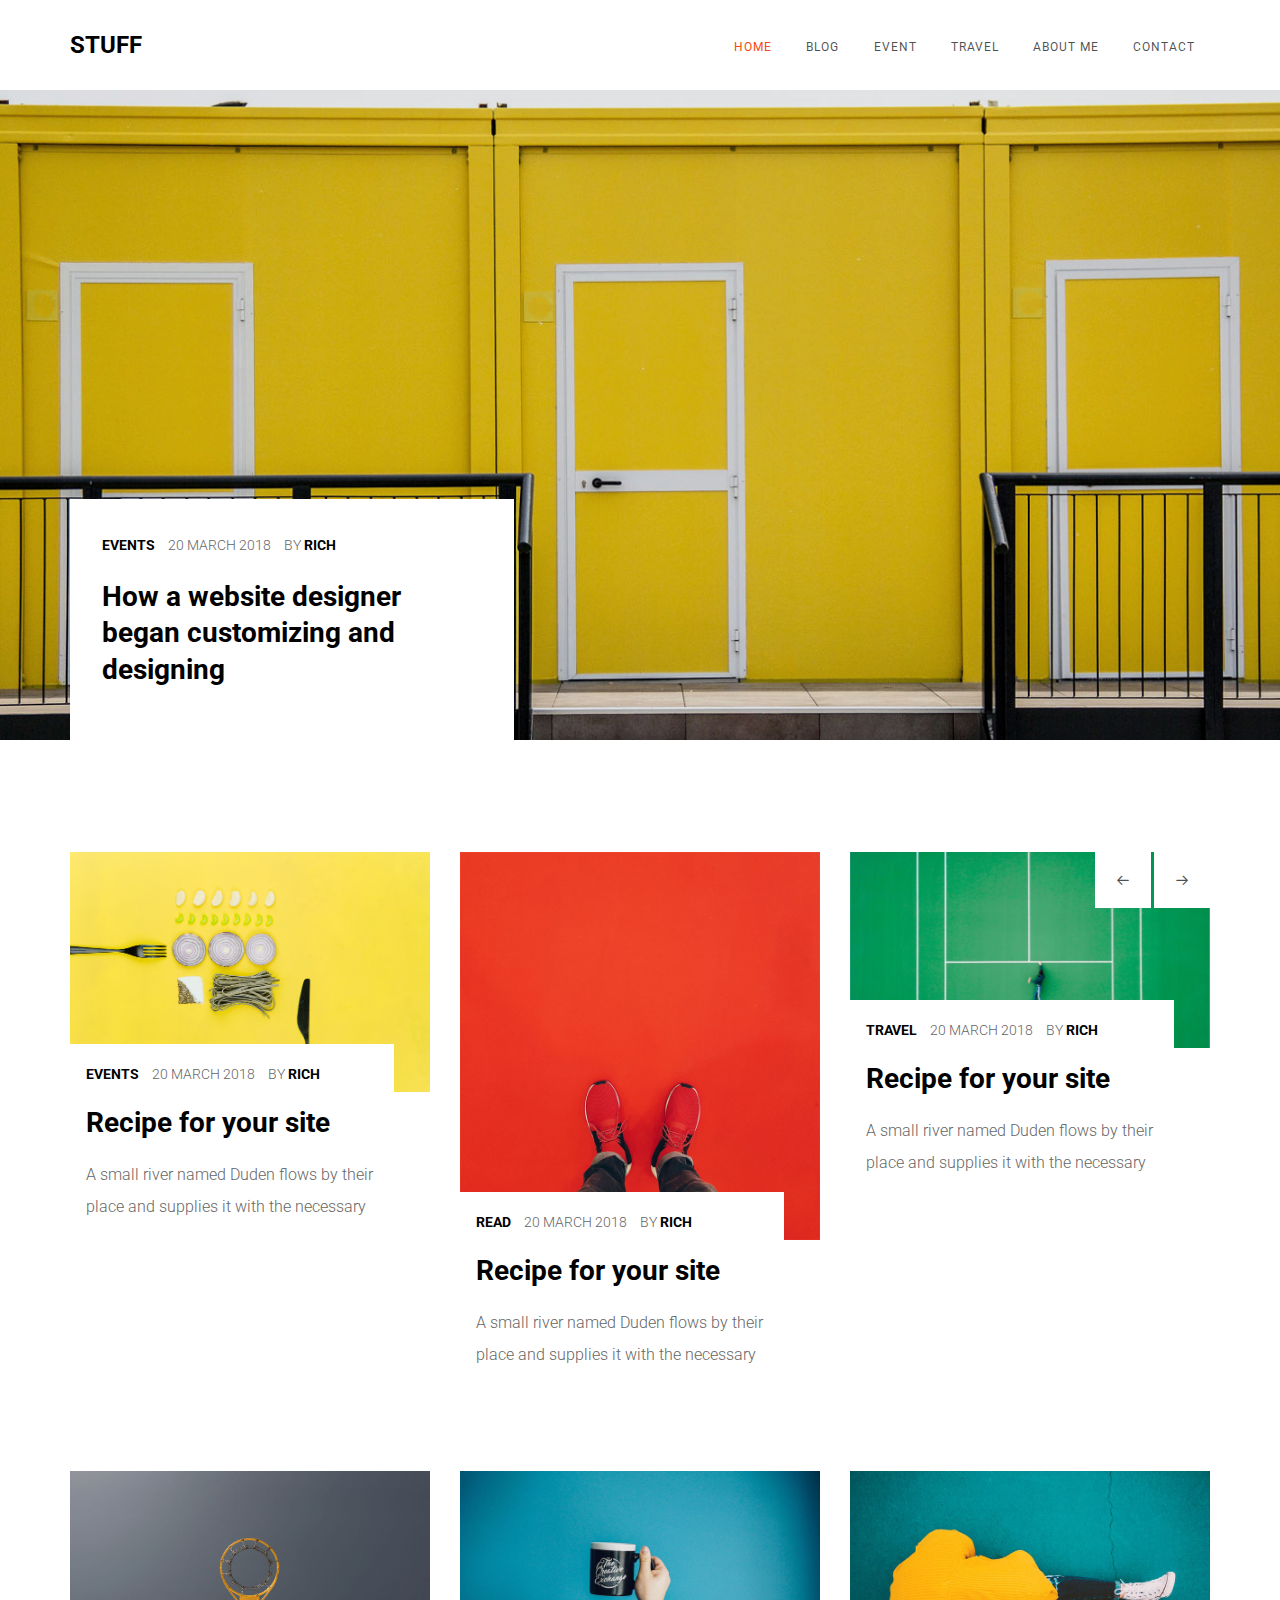
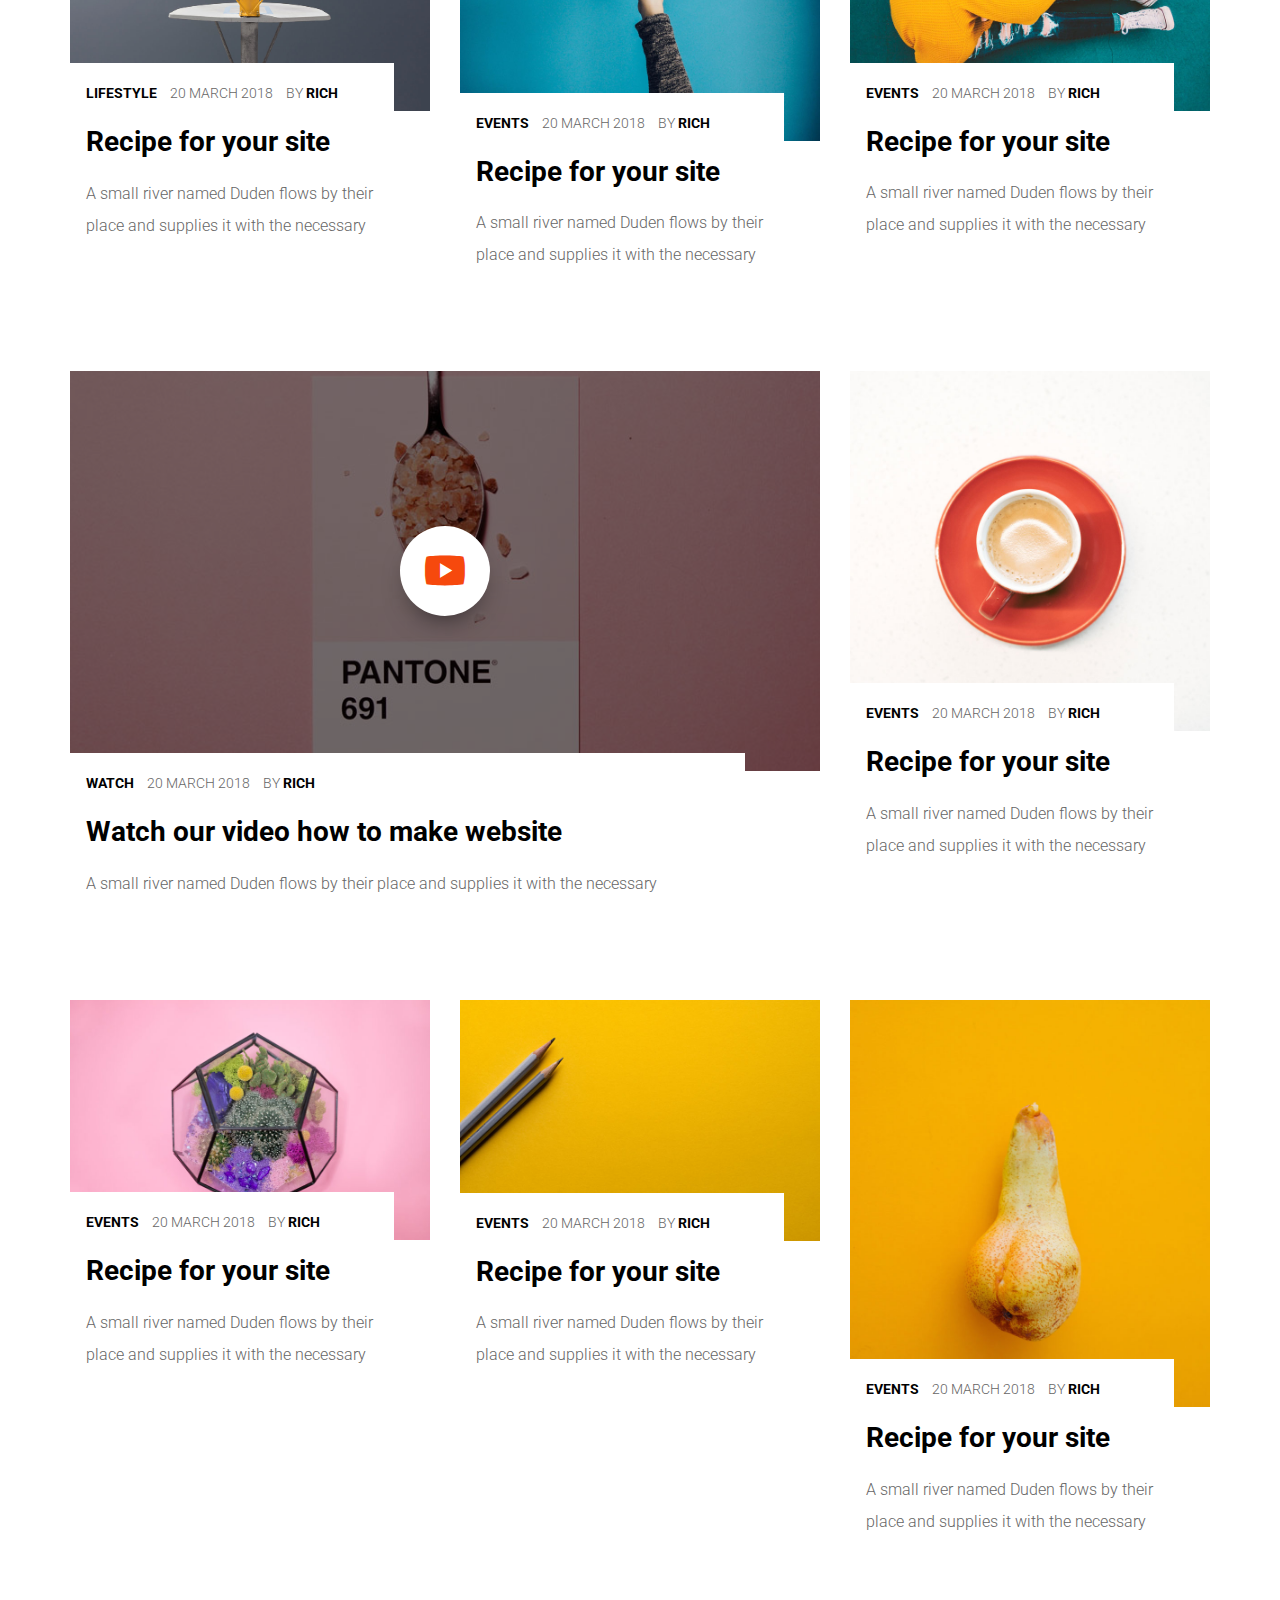
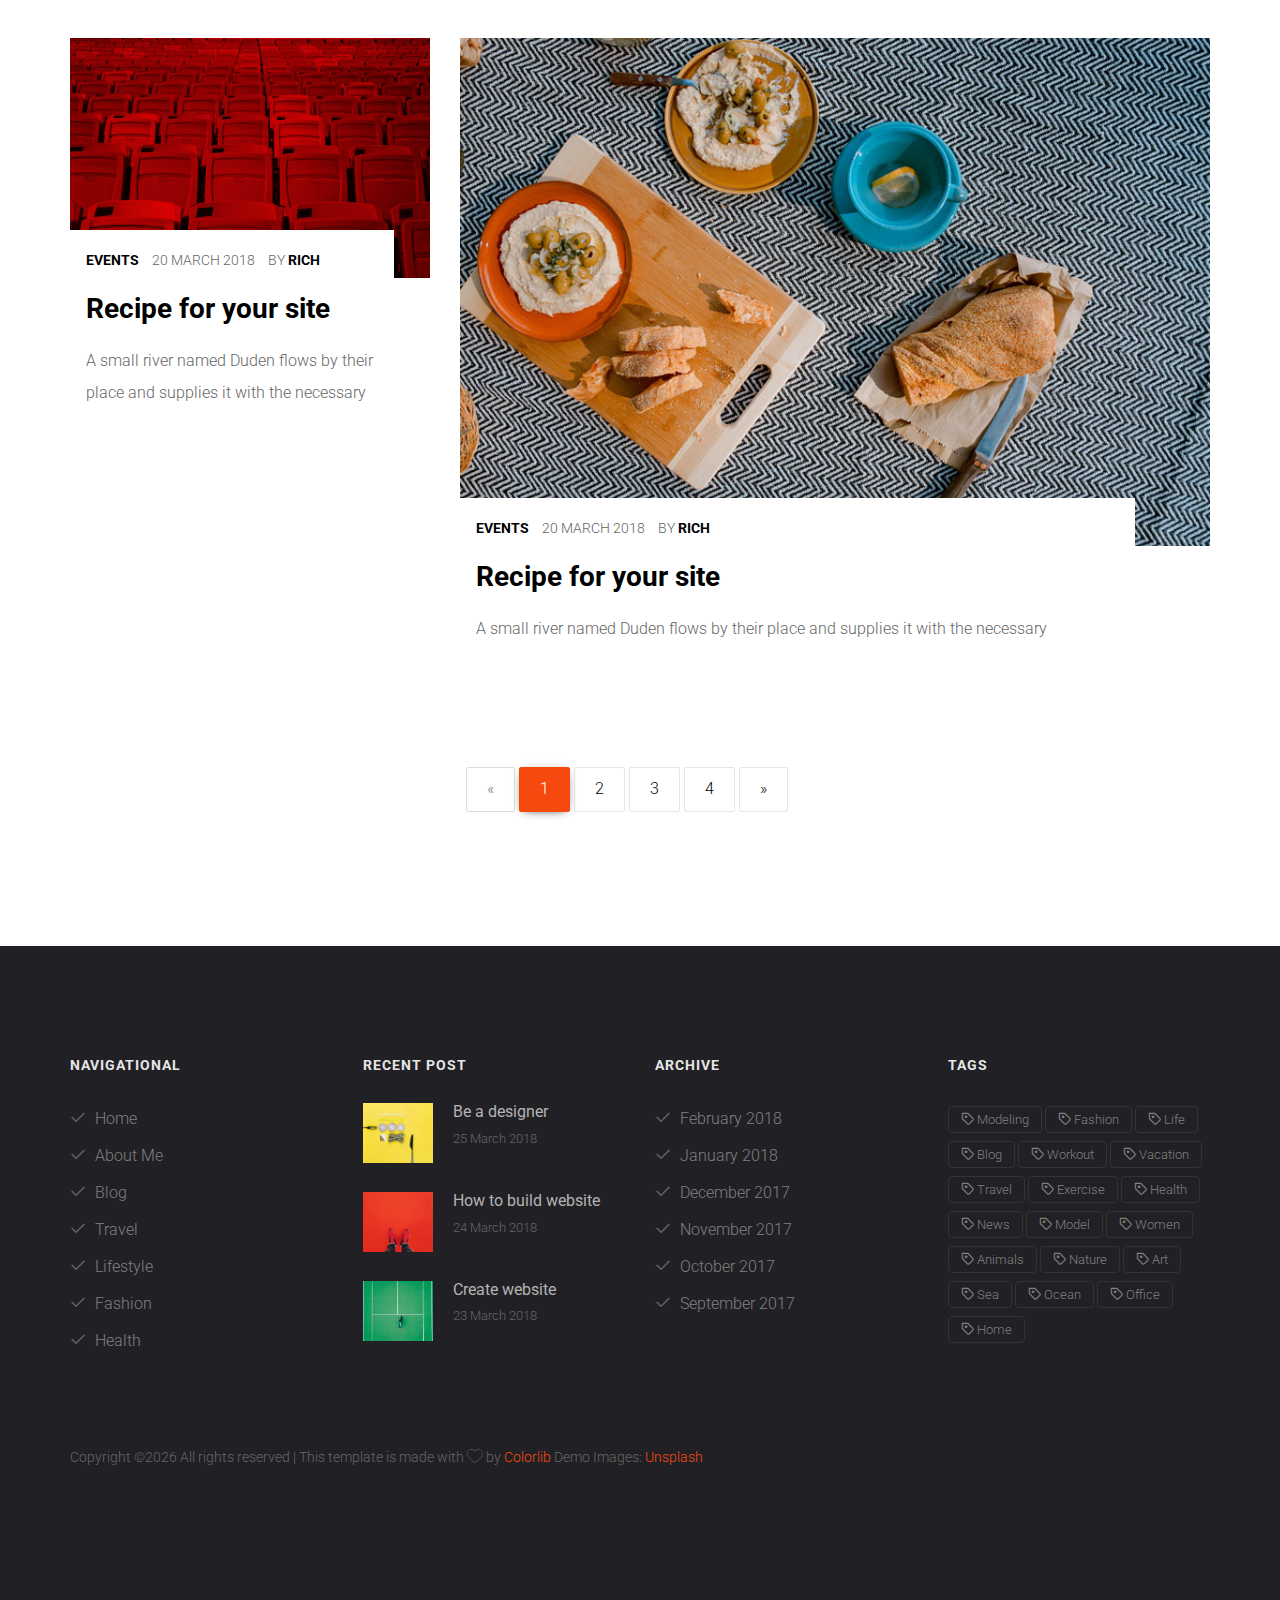
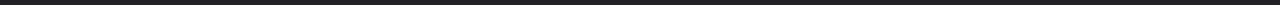
<file: travel_web/index.html>
﻿<!DOCTYPE HTML>
<html>
	<head>
	<meta charset="utf-8">
	<meta http-equiv="X-UA-Compatible" content="IE=edge">
	<title>Stuff Template</title>
	<meta name="viewport" content="width=device-width, initial-scale=1">
	<meta name="description" content="" />
	<meta name="keywords" content="" />
	<meta name="author" content="" />

  <!-- Facebook and Twitter integration -->
	<meta property="og:title" content=""/>
	<meta property="og:image" content=""/>
	<meta property="og:url" content=""/>
	<meta property="og:site_name" content=""/>
	<meta property="og:description" content=""/>
	<meta name="twitter:title" content="" />
	<meta name="twitter:image" content="" />
	<meta name="twitter:url" content="" />
	<meta name="twitter:card" content="" />
	
	<link href="https://fonts.googleapis.com/css?family=Roboto:300,400,700" rel="stylesheet">
	
	<!-- Animate.css -->
	<link rel="stylesheet" href="css/animate.css">
	<!-- Icomoon Icon Fonts-->
	<link rel="stylesheet" href="css/icomoon.css">
	<!-- Bootstrap  -->
	<link rel="stylesheet" href="css/bootstrap.css">

	<!-- Magnific Popup -->
	<link rel="stylesheet" href="css/magnific-popup.css">

	<!-- Flexslider  -->
	<link rel="stylesheet" href="css/flexslider.css">

	<!-- Owl Carousel -->
	<link rel="stylesheet" href="css/owl.carousel.min.css">
	<link rel="stylesheet" href="css/owl.theme.default.min.css">

	<!-- Theme style  -->
	<link rel="stylesheet" href="css/style.css">

	<!-- Modernizr JS -->
	<script src="js/modernizr-2.6.2.min.js"></script>
	<!-- FOR IE9 below -->
	<!--[if lt IE 9]>
	<script src="js/respond.min.js"></script>
	<![endif]-->

	</head>
	<body>

	<div class="colorlib-loader">

    </div>

	<div id="page">
		<nav class="colorlib-nav" role="navigation">
			<div class="top-menu">
				<div class="container">
					<div class="row">
						<div class="col-xs-2">
							<div id="colorlib-logo"><a href="index.html">Stuff</a></div>
						</div>
						<div class="col-xs-10 text-right menu-1">
							<ul>
								<li class="active"><a href="index.html">Home</a></li>
								<li class="has-dropdown">
									<a href="blog.html">Blog</a>
									<ul class="dropdown">
										<li><a href="single.html">Blog Single</a></li>
										<li><a href="#">Video</a></li>
										<li><a href="#">Read</a></li>
										<li><a href="#">Lifestyle</a></li>
									</ul>
								</li>
								<li><a href="event.html">Event</a></li>
								<li><a href="travel.html">Travel</a></li>
								<li><a href="about.html">About Me</a></li>
								<li><a href="contact.html">Contact</a></li>
							</ul>
						</div>
					</div>
				</div>
			</div>
		</nav>
		<aside id="colorlib-hero">
			<div class="flexslider">
				<ul class="slides">
			   	<li style="background-image: url(images/img_bg_1.jpg);">
			   		<div class="overlay"></div>
			   		<div class="container">
			   			<div class="row">
				   			<div class="col-md-6 col-md-pull-3 col-sm-12 col-xs-12 col-md-offset-3 slider-text">
				   				<div class="slider-text-inner">
				   					<div class="desc">
				   						<p class="meta">
												<span class="cat"><a href="#">Events</a></span>
												<span class="date">20 March 2018</span>
												<span class="pos">By <a href="#">Rich</a></span>
											</p>
					   					<h1>How a website designer began customizing and designing</h1>
				   					</div>
				   				</div>
				   			</div>
				   		</div>
			   		</div>
			   	</li>
			   	<li style="background-image: url(images/img_bg_2.jpg);">
			   		<div class="overlay"></div>
			   		<div class="container">
			   			<div class="row">
				   			<div class="col-md-6 col-md-pull-3 col-sm-12 col-xs-12 col-md-offset-3 slider-text">
				   				<div class="slider-text-inner">
				   					<div class="desc">
				   						<p class="meta">
												<span class="cat"><a href="#">Events</a></span>
												<span class="date">20 March 2018</span>
												<span class="pos">By <a href="#">Rich</a></span>
											</p>
					   					<h1>How a website designer began customizing and designing</h1>
				   					</div>
				   				</div>
				   			</div>
				   		</div>
			   		</div>
			   	</li>
			   	<li style="background-image: url(images/img_bg_3.jpg);">
			   		<div class="overlay"></div>
			   		<div class="container">
			   			<div class="row">
				   			<div class="col-md-6 col-md-pull-3 col-sm-12 col-xs-12 col-md-offset-3 slider-text">
				   				<div class="slider-text-inner">
				   					<div class="desc">
				   						<p class="meta">
												<span class="cat"><a href="#">Events</a></span>
												<span class="date">20 March 2018</span>
												<span class="pos">By <a href="#">Rich</a></span>
											</p>
					   					<h1>How a website designer began customizing and designing</h1>
				   					</div>
				   				</div>
				   			</div>
				   		</div>
			   		</div>
			   	</li>
			   	<li style="background-image: url(images/img_bg_4.jpg);">
			   		<div class="overlay"></div>
			   		<div class="container">
			   			<div class="row">
				   			<div class="col-md-6 col-md-pull-3 col-sm-12 col-xs-12 col-md-offset-3 slider-text">
				   				<div class="slider-text-inner">
				   					<div class="desc">
				   						<p class="meta">
												<span class="cat"><a href="#">Events</a></span>
												<span class="date">20 March 2018</span>
												<span class="pos">By <a href="#">Rich</a></span>
											</p>
					   					<h1>Top 5 Places To Start Your Vacation This Summer</h1>
				   					</div>
				   				</div>
				   			</div>
				   		</div>
			   		</div>
			   	</li>
			  	</ul>
		  	</div>
		</aside>

		<div id="colorlib-container">
			<div class="container">
				<div class="row row-pb-md">
					<div class="col-md-4">
						<div class="blog-entry">
							<div class="blog-img">
								<a href="blog.html"><img src="images/blog-1.jpg" class="img-responsive" alt="html5 bootstrap template"></a>
							</div>
							<div class="desc">
								<p class="meta">
									<span class="cat"><a href="#">Events</a></span>
									<span class="date">20 March 2018</span>
									<span class="pos">By <a href="#">Rich</a></span>
								</p>
								<h2><a href="blog.html">Recipe for your site</a></h2>
								<p>A small river named Duden flows by their place and supplies it with the necessary </p>
							</div>
						</div>
					</div>
					<div class="col-md-4">
						<div class="blog-entry">
							<div class="blog-img">
								<a href="blog.html"><img src="images/blog-2.jpg" class="img-responsive" alt="html5 bootstrap template"></a>
							</div>
							<div class="desc">
								<p class="meta">
									<span class="cat"><a href="#">Read</a></span>
									<span class="date">20 March 2018</span>
									<span class="pos">By <a href="#">Rich</a></span>
								</p>
								<h2><a href="blog.html">Recipe for your site</a></h2>
								<p>A small river named Duden flows by their place and supplies it with the necessary </p>
							</div>
						</div>
					</div>
					<div class="col-md-4">
						<div class="blog-entry">
							<div class="blog-slider">
								<div class="owl-carousel">
									<div class="item">
										<a href="blog.html" class="image-popup-link"><img src="images/blog-3.jpg" class="img-responsive" alt="html5 bootstrap template"></a>
									</div>
									<div class="item">
										<a href="blog.html" class="image-popup-link"><img src="images/blog-4.jpg" class="img-responsive" alt="html5 bootstrap template"></a>
									</div>
								</div>
							</div>
							<div class="desc">
								<p class="meta">
									<span class="cat"><a href="#">Travel</a></span>
									<span class="date">20 March 2018</span>
									<span class="pos">By <a href="#">Rich</a></span>
								</p>
								<h2><a href="blog.html">Recipe for your site</a></h2>
								<p>A small river named Duden flows by their place and supplies it with the necessary </p>
							</div>
						</div>
					</div>
				</div>
				<div class="row row-pb-md">
					<div class="col-md-4">
						<div class="blog-entry">
							<div class="blog-img">
								<a href="blog.html"><img src="images/blog-4.jpg" class="img-responsive" alt="html5 bootstrap template"></a>
							</div>
							<div class="desc">
								<p class="meta">
									<span class="cat"><a href="#">Lifestyle</a></span>
									<span class="date">20 March 2018</span>
									<span class="pos">By <a href="#">Rich</a></span>
								</p>
								<h2><a href="blog.html">Recipe for your site</a></h2>
								<p>A small river named Duden flows by their place and supplies it with the necessary </p>
							</div>
						</div>
					</div>
					<div class="col-md-4">
						<div class="blog-entry">
							<div class="blog-img">
								<a href="blog.html"><img src="images/blog-5.jpg" class="img-responsive" alt="html5 bootstrap template"></a>
							</div>
							<div class="desc">
								<p class="meta">
									<span class="cat"><a href="#">Events</a></span>
									<span class="date">20 March 2018</span>
									<span class="pos">By <a href="#">Rich</a></span>
								</p>
								<h2><a href="blog.html">Recipe for your site</a></h2>
								<p>A small river named Duden flows by their place and supplies it with the necessary </p>
							</div>
						</div>
					</div>
					<div class="col-md-4">
						<div class="blog-entry">
							<div class="blog-img">
								<a href="blog.html"><img src="images/blog-6.jpg" class="img-responsive" alt="html5 bootstrap template"></a>
							</div>
							<div class="desc">
								<p class="meta">
									<span class="cat"><a href="#">Events</a></span>
									<span class="date">20 March 2018</span>
									<span class="pos">By <a href="#">Rich</a></span>
								</p>
								<h2><a href="blog.html">Recipe for your site</a></h2>
								<p>A small river named Duden flows by their place and supplies it with the necessary </p>
							</div>
						</div>
					</div>
				</div>
				<div class="row row-pb-md">
					<div class="col-md-8">
						<div class="blog-entry">
							<div class="blog-img">
								<div class="video colorlib-video" style="background-image: url(images/blog-8.jpg);">
									<a href="https://vimeo.com/channels/staffpicks/93951774" class="popup-vimeo"><i class="icon-play"></i></a>
									<div class="overlay"></div>
								</div>
							</div>
							<div class="desc">
								<p class="meta">
									<span class="cat"><a href="#">Watch</a></span>
									<span class="date">20 March 2018</span>
									<span class="pos">By <a href="#">Rich</a></span>
								</p>
								<h2><a href="blog.html">Watch our video how to make website</a></h2>
								<p>A small river named Duden flows by their place and supplies it with the necessary </p>
							</div>
						</div>
					</div>
					<div class="col-md-4">
						<div class="blog-entry">
							<div class="blog-img">
								<a href="blog.html"><img src="images/blog-7.jpg" class="img-responsive" alt="html5 bootstrap template"></a>
							</div>
							<div class="desc">
								<p class="meta">
									<span class="cat"><a href="#">Events</a></span>
									<span class="date">20 March 2018</span>
									<span class="pos">By <a href="#">Rich</a></span>
								</p>
								<h2><a href="blog.html">Recipe for your site</a></h2>
								<p>A small river named Duden flows by their place and supplies it with the necessary </p>
							</div>
						</div>
					</div>
				</div>
				<div class="row row-pb-md">
					<div class="col-md-4">
						<div class="blog-entry">
							<div class="blog-img">
								<a href="blog.html"><img src="images/blog-9.jpg" class="img-responsive" alt="html5 bootstrap template"></a>
							</div>
							<div class="desc">
								<p class="meta">
									<span class="cat"><a href="#">Events</a></span>
									<span class="date">20 March 2018</span>
									<span class="pos">By <a href="#">Rich</a></span>
								</p>
								<h2><a href="blog.html">Recipe for your site</a></h2>
								<p>A small river named Duden flows by their place and supplies it with the necessary </p>
							</div>
						</div>
					</div>
					<div class="col-md-4">
						<div class="blog-entry">
							<div class="blog-img">
								<a href="blog.html"><img src="images/blog-10.jpg" class="img-responsive" alt="html5 bootstrap template"></a>
							</div>
							<div class="desc">
								<p class="meta">
									<span class="cat"><a href="#">Events</a></span>
									<span class="date">20 March 2018</span>
									<span class="pos">By <a href="#">Rich</a></span>
								</p>
								<h2><a href="blog.html">Recipe for your site</a></h2>
								<p>A small river named Duden flows by their place and supplies it with the necessary </p>
							</div>
						</div>
					</div>
					<div class="col-md-4">
						<div class="blog-entry">
							<div class="blog-img">
								<a href="blog.html"><img src="images/blog-11.jpg" class="img-responsive" alt="html5 bootstrap template"></a>
							</div>
							<div class="desc">
								<p class="meta">
									<span class="cat"><a href="#">Events</a></span>
									<span class="date">20 March 2018</span>
									<span class="pos">By <a href="#">Rich</a></span>
								</p>
								<h2><a href="blog.html">Recipe for your site</a></h2>
								<p>A small river named Duden flows by their place and supplies it with the necessary </p>
							</div>
						</div>
					</div>
				</div>
				<div class="row row-pb-md">
					<div class="col-md-4">
						<div class="blog-entry">
							<div class="blog-img">
								<a href="blog.html"><img src="images/blog-12.jpg" class="img-responsive" alt="html5 bootstrap template"></a>
							</div>
							<div class="desc">
								<p class="meta">
									<span class="cat"><a href="#">Events</a></span>
									<span class="date">20 March 2018</span>
									<span class="pos">By <a href="#">Rich</a></span>
								</p>
								<h2><a href="blog.html">Recipe for your site</a></h2>
								<p>A small river named Duden flows by their place and supplies it with the necessary </p>
							</div>
						</div>
					</div>
					<div class="col-md-8">
						<div class="blog-entry">
							<div class="blog-img">
								<a href="blog.html"><img src="images/blog-13.jpg" class="img-responsive" alt="html5 bootstrap template"></a>
							</div>
							<div class="desc">
								<p class="meta">
									<span class="cat"><a href="#">Events</a></span>
									<span class="date">20 March 2018</span>
									<span class="pos">By <a href="#">Rich</a></span>
								</p>
								<h2><a href="blog.html">Recipe for your site</a></h2>
								<p>A small river named Duden flows by their place and supplies it with the necessary </p>
							</div>
						</div>
					</div>
				</div>
				<div class="row">
					<div class="col-md-12 text-center">
						<ul class="pagination">
							<li class="disabled"><a href="#">&laquo;</a></li>
							<li class="active"><a href="#">1</a></li>
							<li><a href="#">2</a></li>
							<li><a href="#">3</a></li>
							<li><a href="#">4</a></li>
							<li><a href="#">&raquo;</a></li>
						</ul>
					</div>
				</div>
			</div>
		</div>

		<!--<div id="colorlib-instagram">
			<div class="row">
				<div class="col-md-12 col-md-offset-0 colorlib-heading text-center">
					<h2>Instagram</h2>
				</div>
			</div>
			<div class="row">
				<div class="instagram-entry">
					<a href="#" class="instagram text-center" style="background-image: url(images/gallery-1.jpg);">
					</a>
					<a href="#" class="instagram text-center" style="background-image: url(images/gallery-2.jpg);">
					</a>
					<a href="#" class="instagram text-center" style="background-image: url(images/gallery-3.jpg);">
					</a>
					<a href="#" class="instagram text-center" style="background-image: url(images/gallery-4.jpg);">
					</a>
					<a href="#" class="instagram text-center" style="background-image: url(images/gallery-5.jpg);">
					</a>
					<a href="#" class="instagram text-center" style="background-image: url(images/gallery-6.jpg);">
					</a>
					<a href="#" class="instagram text-center" style="background-image: url(images/gallery-7.jpg);">
					</a>
					<a href="#" class="instagram text-center" style="background-image: url(images/gallery-8.jpg);">
					</a>
				</div>
			</div>
		</div>-->

		<footer id="colorlib-footer" role="contentinfo">
			<div class="container">
				<div class="row row-pb-md">
					<div class="col-md-3">
						<h2>Navigational</h2>
						<p>
							<ul class="colorlib-footer-links">
								<li><a href="#"><i class="icon-check"></i> Home</a></li>
								<li><a href="#"><i class="icon-check"></i> About Me</a></li>
								<li><a href="#"><i class="icon-check"></i> Blog</a></li>
								<li><a href="#"><i class="icon-check"></i> Travel</a></li>
								<li><a href="#"><i class="icon-check"></i> Lifestyle</a></li>
								<li><a href="#"><i class="icon-check"></i> Fashion</a></li>
								<li><a href="#"><i class="icon-check"></i> Health</a></li>
							</ul>
						</p>
					</div>
					<div class="col-md-3">
						<h2>Recent Post</h2>
						<div class="f-blog">
							<a href="blog.html" class="blog-img" style="background-image: url(images/blog-1.jpg);">
							</a>
							<div class="desc">
								<h3><a href="blog.html">Be a designer</a></h3>
								<p class="admin"><span>25 March 2018</span></p>
							</div>
						</div>
						<div class="f-blog">
							<a href="blog.html" class="blog-img" style="background-image: url(images/blog-2.jpg);">
							</a>
							<div class="desc">
								<h3><a href="blog.html">How to build website</a></h3>
								<p class="admin"><span>24 March 2018</span></p>
							</div>
						</div>
						<div class="f-blog">
							<a href="blog.html" class="blog-img" style="background-image: url(images/blog-3.jpg);">
							</a>
							<div class="desc">
								<h3><a href="blog.html">Create website</a></h3>
								<p class="admin"><span>23 March 2018</span></p>
							</div>
						</div>
					</div>
					<div class="col-md-3">
						<h2>Archive</h2>
						<p>
							<ul class="colorlib-footer-links">
								<li><a href="#"><i class="icon-check"></i> February 2018</a></li>
								<li><a href="#"><i class="icon-check"></i> January 2018</a></li>
								<li><a href="#"><i class="icon-check"></i> December 2017</a></li>
								<li><a href="#"><i class="icon-check"></i> November 2017</a></li>
								<li><a href="#"><i class="icon-check"></i> October 2017</a></li>
								<li><a href="#"><i class="icon-check"></i> September 2017</a></li>
							</ul>
						</p>
					</div>
					<div class="col-md-3">
						<h2>Tags</h2>
						<p class="tags">
							<span><a href="#"><i class="icon-tag"></i> Modeling</a></span>
							<span><a href="#"><i class="icon-tag"></i> Fashion</a></span>
							<span><a href="#"><i class="icon-tag"></i> Life</a></span>
							<span><a href="#"><i class="icon-tag"></i> Blog</a></span>
							<span><a href="#"><i class="icon-tag"></i> Workout</a></span>
							<span><a href="#"><i class="icon-tag"></i> Vacation</a></span>
							<span><a href="#"><i class="icon-tag"></i> Travel</a></span>
							<span><a href="#"><i class="icon-tag"></i> Exercise</a></span>
							<span><a href="#"><i class="icon-tag"></i> Health</a></span>
							<span><a href="#"><i class="icon-tag"></i> News</a></span>
							<span><a href="#"><i class="icon-tag"></i> Model</a></span>
							<span><a href="#"><i class="icon-tag"></i> Women</a></span>
							<span><a href="#"><i class="icon-tag"></i> Animals</a></span>
							<span><a href="#"><i class="icon-tag"></i> Nature</a></span>
							<span><a href="#"><i class="icon-tag"></i> Art</a></span>
							<span><a href="#"><i class="icon-tag"></i> Sea</a></span>
							<span><a href="#"><i class="icon-tag"></i> Ocean</a></span>
							<span><a href="#"><i class="icon-tag"></i> Office</a></span>
							<span><a href="#"><i class="icon-tag"></i> Home</a></span>
						</p>
					</div>
				</div>
				<div class="row">
					<div class="col-md-12">
						<p>
							<small class="block"><!-- Link back to Colorlib can't be removed. Template is licensed under CC BY 3.0. -->
Copyright &copy;<script>document.write(new Date().getFullYear());</script> All rights reserved | This template is made with <i class="icon-heart" aria-hidden="true"></i> by <a href="https://colorlib.com" target="_blank">Colorlib</a>
<!-- Link back to Colorlib can't be removed. Template is licensed under CC BY 3.0. --></small> 
							<small class="block">Demo Images: <a href="http://unsplash.co/" target="_blank">Unsplash</a></small>
						</p>
					</div>
				</div>
			</div>
		</footer>
	</div>

	<div class="gototop js-top">
		<a href="#" class="js-gotop"><i class="icon-arrow-up2"></i></a>
	</div>
	
	<!-- jQuery -->
	<script src="js/jquery.min.js"></script>
	<!-- jQuery Easing -->
	<script src="js/jquery.easing.1.3.js"></script>
	<!-- Bootstrap -->
	<script src="js/bootstrap.min.js"></script>
	<!-- Waypoints -->
	<script src="js/jquery.waypoints.min.js"></script>
	<!-- Flexslider -->
	<script src="js/jquery.flexslider-min.js"></script>
	<!-- Owl carousel -->
	<script src="js/owl.carousel.min.js"></script>
	<!-- Magnific Popup -->
	<script src="js/jquery.magnific-popup.min.js"></script>
	<script src="js/magnific-popup-options.js"></script>
	<!-- Main -->
	<script src="js/main.js"></script>

	</body>
</html>
</file>
<file: travel_web/css/icomoon.css>
@font-face {
  font-family: 'icomoon';
  src:  url('fonts/icomoon.eot?5j2n32');
  src:  url('fonts/icomoon.eot?5j2n32#iefix') format('embedded-opentype'),
    url('fonts/icomoon.ttf?5j2n32') format('truetype'),
    url('fonts/icomoon.woff?5j2n32') format('woff'),
    url('fonts/icomoon.svg?5j2n32#icomoon') format('svg');
  font-weight: normal;
  font-style: normal;
}

[class^="icon-"], [class*=" icon-"] {
  /* use !important to prevent issues with browser extensions that change fonts */
  font-family: 'icomoon' !important;
  speak: none;
  font-style: normal;
  font-weight: normal;
  font-variant: normal;
  text-transform: none;
  line-height: 1;

  /* Better Font Rendering =========== */
  -webkit-font-smoothing: antialiased;
  -moz-osx-font-smoothing: grayscale;
}

.icon-eye2:before {
  content: "\e064";
}
.icon-paper-clip:before {
  content: "\e065";
}
.icon-mail5:before {
  content: "\e066";
}
.icon-toggle:before {
  content: "\e067";
}
.icon-layout:before {
  content: "\e068";
}
.icon-link2:before {
  content: "\e069";
}
.icon-bell2:before {
  content: "\e06a";
}
.icon-lock3:before {
  content: "\e06b";
}
.icon-unlock:before {
  content: "\e06c";
}
.icon-ribbon2:before {
  content: "\e06d";
}
.icon-image2:before {
  content: "\e06e";
}
.icon-signal:before {
  content: "\e06f";
}
.icon-target3:before {
  content: "\e070";
}
.icon-clipboard3:before {
  content: "\e071";
}
.icon-clock3:before {
  content: "\e072";
}
.icon-watch:before {
  content: "\e073";
}
.icon-air-play:before {
  content: "\e074";
}
.icon-camera3:before {
  content: "\e075";
}
.icon-video2:before {
  content: "\e076";
}
.icon-disc:before {
  content: "\e077";
}
.icon-printer3:before {
  content: "\e078";
}
.icon-monitor:before {
  content: "\e079";
}
.icon-server:before {
  content: "\e07a";
}
.icon-cog2:before {
  content: "\e07b";
}
.icon-heart3:before {
  content: "\e07c";
}
.icon-paragraph:before {
  content: "\e07d";
}
.icon-align-justify:before {
  content: "\e07e";
}
.icon-align-left:before {
  content: "\e07f";
}
.icon-align-center:before {
  content: "\e080";
}
.icon-align-right:before {
  content: "\e081";
}
.icon-book2:before {
  content: "\e082";
}
.icon-layers2:before {
  content: "\e083";
}
.icon-stack2:before {
  content: "\e084";
}
.icon-stack-2:before {
  content: "\e085";
}
.icon-paper:before {
  content: "\e086";
}
.icon-paper-stack:before {
  content: "\e087";
}
.icon-search3:before {
  content: "\e088";
}
.icon-zoom-in2:before {
  content: "\e089";
}
.icon-zoom-out2:before {
  content: "\e08a";
}
.icon-reply2:before {
  content: "\e08b";
}
.icon-circle-plus:before {
  content: "\e08c";
}
.icon-circle-minus:before {
  content: "\e08d";
}
.icon-circle-check:before {
  content: "\e08e";
}
.icon-circle-cross:before {
  content: "\e08f";
}
.icon-square-plus:before {
  content: "\e090";
}
.icon-square-minus:before {
  content: "\e091";
}
.icon-square-check:before {
  content: "\e092";
}
.icon-square-cross:before {
  content: "\e093";
}
.icon-microphone:before {
  content: "\e094";
}
.icon-record:before {
  content: "\e095";
}
.icon-skip-back:before {
  content: "\e096";
}
.icon-rewind:before {
  content: "\e097";
}
.icon-play4:before {
  content: "\e098";
}
.icon-pause3:before {
  content: "\e099";
}
.icon-stop3:before {
  content: "\e09a";
}
.icon-fast-forward:before {
  content: "\e09b";
}
.icon-skip-forward:before {
  content: "\e09c";
}
.icon-shuffle2:before {
  content: "\e09d";
}
.icon-repeat:before {
  content: "\e09e";
}
.icon-folder2:before {
  content: "\e09f";
}
.icon-umbrella:before {
  content: "\e0a0";
}
.icon-moon:before {
  content: "\e0a1";
}
.icon-thermometer:before {
  content: "\e0a2";
}
.icon-drop:before {
  content: "\e0a3";
}
.icon-sun2:before {
  content: "\e0a4";
}
.icon-cloud3:before {
  content: "\e0a5";
}
.icon-cloud-upload2:before {
  content: "\e0a6";
}
.icon-cloud-download2:before {
  content: "\e0a7";
}
.icon-upload4:before {
  content: "\e0a8";
}
.icon-download4:before {
  content: "\e0a9";
}
.icon-location3:before {
  content: "\e0aa";
}
.icon-location-2:before {
  content: "\e0ab";
}
.icon-map3:before {
  content: "\e0ac";
}
.icon-battery:before {
  content: "\e0ad";
}
.icon-head:before {
  content: "\e0ae";
}
.icon-briefcase3:before {
  content: "\e0af";
}
.icon-speech-bubble:before {
  content: "\e0b0";
}
.icon-anchor2:before {
  content: "\e0b1";
}
.icon-globe2:before {
  content: "\e0b2";
}
.icon-box:before {
  content: "\e0b3";
}
.icon-reload:before {
  content: "\e0b4";
}
.icon-share3:before {
  content: "\e0b5";
}
.icon-marquee:before {
  content: "\e0b6";
}
.icon-marquee-plus:before {
  content: "\e0b7";
}
.icon-marquee-minus:before {
  content: "\e0b8";
}
.icon-tag:before {
  content: "\e0b9";
}
.icon-power2:before {
  content: "\e0ba";
}
.icon-command2:before {
  content: "\e0bb";
}
.icon-alt:before {
  content: "\e0bc";
}
.icon-esc:before {
  content: "\e0bd";
}
.icon-bar-graph:before {
  content: "\e0be";
}
.icon-bar-graph-2:before {
  content: "\e0bf";
}
.icon-pie-graph:before {
  content: "\e0c0";
}
.icon-star:before {
  content: "\e0c1";
}
.icon-arrow-left3:before {
  content: "\e0c2";
}
.icon-arrow-right3:before {
  content: "\e0c3";
}
.icon-arrow-up3:before {
  content: "\e0c4";
}
.icon-arrow-down3:before {
  content: "\e0c5";
}
.icon-volume:before {
  content: "\e0c6";
}
.icon-mute:before {
  content: "\e0c7";
}
.icon-content-right:before {
  content: "\e100";
}
.icon-content-left:before {
  content: "\e101";
}
.icon-grid2:before {
  content: "\e102";
}
.icon-grid-2:before {
  content: "\e103";
}
.icon-columns:before {
  content: "\e104";
}
.icon-loader:before {
  content: "\e105";
}
.icon-bag:before {
  content: "\e106";
}
.icon-ban:before {
  content: "\e107";
}
.icon-flag3:before {
  content: "\e108";
}
.icon-trash:before {
  content: "\e109";
}
.icon-expand2:before {
  content: "\e110";
}
.icon-contract:before {
  content: "\e111";
}
.icon-maximize:before {
  content: "\e112";
}
.icon-minimize:before {
  content: "\e113";
}
.icon-plus2:before {
  content: "\e114";
}
.icon-minus2:before {
  content: "\e115";
}
.icon-check:before {
  content: "\e116";
}
.icon-cross2:before {
  content: "\e117";
}
.icon-move:before {
  content: "\e118";
}
.icon-delete:before {
  content: "\e119";
}
.icon-menu5:before {
  content: "\e120";
}
.icon-archive:before {
  content: "\e121";
}
.icon-inbox:before {
  content: "\e122";
}
.icon-outbox:before {
  content: "\e123";
}
.icon-file:before {
  content: "\e124";
}
.icon-file-add:before {
  content: "\e125";
}
.icon-file-subtract:before {
  content: "\e126";
}
.icon-help:before {
  content: "\e127";
}
.icon-open:before {
  content: "\e128";
}
.icon-ellipsis:before {
  content: "\e129";
}
.icon-heart4:before {
  content: "\e900";
}
.icon-cloud4:before {
  content: "\e901";
}
.icon-star2:before {
  content: "\e902";
}
.icon-tv2:before {
  content: "\e903";
}
.icon-sound:before {
  content: "\e904";
}
.icon-video3:before {
  content: "\e905";
}
.icon-trash2:before {
  content: "\e906";
}
.icon-user2:before {
  content: "\e907";
}
.icon-key3:before {
  content: "\e908";
}
.icon-search4:before {
  content: "\e909";
}
.icon-settings:before {
  content: "\e90a";
}
.icon-camera4:before {
  content: "\e90b";
}
.icon-tag2:before {
  content: "\e90c";
}
.icon-lock4:before {
  content: "\e90d";
}
.icon-bulb:before {
  content: "\e90e";
}
.icon-pen2:before {
  content: "\e90f";
}
.icon-diamond:before {
  content: "\e910";
}
.icon-display2:before {
  content: "\e911";
}
.icon-location4:before {
  content: "\e912";
}
.icon-eye3:before {
  content: "\e913";
}
.icon-bubble3:before {
  content: "\e914";
}
.icon-stack3:before {
  content: "\e915";
}
.icon-cup:before {
  content: "\e916";
}
.icon-phone3:before {
  content: "\e917";
}
.icon-news:before {
  content: "\e918";
}
.icon-mail6:before {
  content: "\e919";
}
.icon-like:before {
  content: "\e91a";
}
.icon-photo:before {
  content: "\e91b";
}
.icon-note:before {
  content: "\e91c";
}
.icon-clock4:before {
  content: "\e91d";
}
.icon-paperplane:before {
  content: "\e91e";
}
.icon-params:before {
  content: "\e91f";
}
.icon-banknote:before {
  content: "\e920";
}
.icon-data:before {
  content: "\e921";
}
.icon-music2:before {
  content: "\e922";
}
.icon-megaphone2:before {
  content: "\e923";
}
.icon-study:before {
  content: "\e924";
}
.icon-lab2:before {
  content: "\e925";
}
.icon-food:before {
  content: "\e926";
}
.icon-t-shirt:before {
  content: "\e927";
}
.icon-fire2:before {
  content: "\e928";
}
.icon-clip:before {
  content: "\e929";
}
.icon-shop:before {
  content: "\e92a";
}
.icon-calendar3:before {
  content: "\e92b";
}
.icon-wallet2:before {
  content: "\e92c";
}
.icon-vynil:before {
  content: "\e92d";
}
.icon-truck2:before {
  content: "\e92e";
}
.icon-world:before {
  content: "\e92f";
}
.icon-mobile:before {
  content: "\e000";
}
.icon-laptop:before {
  content: "\e001";
}
.icon-desktop:before {
  content: "\e002";
}
.icon-tablet:before {
  content: "\e003";
}
.icon-phone:before {
  content: "\e004";
}
.icon-document:before {
  content: "\e005";
}
.icon-documents:before {
  content: "\e006";
}
.icon-search:before {
  content: "\e007";
}
.icon-clipboard:before {
  content: "\e008";
}
.icon-newspaper:before {
  content: "\e009";
}
.icon-notebook:before {
  content: "\e00a";
}
.icon-book-open:before {
  content: "\e00b";
}
.icon-browser:before {
  content: "\e00c";
}
.icon-calendar:before {
  content: "\e00d";
}
.icon-presentation:before {
  content: "\e00e";
}
.icon-picture:before {
  content: "\e00f";
}
.icon-pictures:before {
  content: "\e010";
}
.icon-video:before {
  content: "\e011";
}
.icon-camera:before {
  content: "\e012";
}
.icon-printer:before {
  content: "\e013";
}
.icon-toolbox:before {
  content: "\e014";
}
.icon-briefcase:before {
  content: "\e015";
}
.icon-wallet:before {
  content: "\e016";
}
.icon-gift:before {
  content: "\e017";
}
.icon-bargraph:before {
  content: "\e018";
}
.icon-grid:before {
  content: "\e019";
}
.icon-expand:before {
  content: "\e01a";
}
.icon-focus:before {
  content: "\e01b";
}
.icon-edit:before {
  content: "\e01c";
}
.icon-adjustments:before {
  content: "\e01d";
}
.icon-ribbon:before {
  content: "\e01e";
}
.icon-hourglass:before {
  content: "\e01f";
}
.icon-lock:before {
  content: "\e020";
}
.icon-megaphone:before {
  content: "\e021";
}
.icon-shield:before {
  content: "\e022";
}
.icon-trophy:before {
  content: "\e023";
}
.icon-flag:before {
  content: "\e024";
}
.icon-map:before {
  content: "\e025";
}
.icon-puzzle:before {
  content: "\e026";
}
.icon-basket:before {
  content: "\e027";
}
.icon-envelope:before {
  content: "\e028";
}
.icon-streetsign:before {
  content: "\e029";
}
.icon-telescope:before {
  content: "\e02a";
}
.icon-gears:before {
  content: "\e02b";
}
.icon-key:before {
  content: "\e02c";
}
.icon-paperclip:before {
  content: "\e02d";
}
.icon-attachment:before {
  content: "\e02e";
}
.icon-pricetags:before {
  content: "\e02f";
}
.icon-lightbulb:before {
  content: "\e030";
}
.icon-layers:before {
  content: "\e031";
}
.icon-pencil:before {
  content: "\e032";
}
.icon-tools:before {
  content: "\e033";
}
.icon-tools-2:before {
  content: "\e034";
}
.icon-scissors:before {
  content: "\e035";
}
.icon-paintbrush:before {
  content: "\e036";
}
.icon-magnifying-glass:before {
  content: "\e037";
}
.icon-circle-compass:before {
  content: "\e038";
}
.icon-linegraph:before {
  content: "\e039";
}
.icon-mic:before {
  content: "\e03a";
}
.icon-strategy:before {
  content: "\e03b";
}
.icon-beaker:before {
  content: "\e03c";
}
.icon-caution:before {
  content: "\e03d";
}
.icon-recycle:before {
  content: "\e03e";
}
.icon-anchor:before {
  content: "\e03f";
}
.icon-profile-male:before {
  content: "\e040";
}
.icon-profile-female:before {
  content: "\e041";
}
.icon-bike:before {
  content: "\e042";
}
.icon-wine:before {
  content: "\e043";
}
.icon-hotairballoon:before {
  content: "\e044";
}
.icon-globe:before {
  content: "\e045";
}
.icon-genius:before {
  content: "\e046";
}
.icon-map-pin:before {
  content: "\e047";
}
.icon-dial:before {
  content: "\e048";
}
.icon-chat:before {
  content: "\e049";
}
.icon-heart:before {
  content: "\e04a";
}
.icon-cloud:before {
  content: "\e04b";
}
.icon-upload:before {
  content: "\e04c";
}
.icon-download:before {
  content: "\e04d";
}
.icon-target:before {
  content: "\e04e";
}
.icon-hazardous:before {
  content: "\e04f";
}
.icon-piechart:before {
  content: "\e050";
}
.icon-speedometer:before {
  content: "\e051";
}
.icon-global:before {
  content: "\e052";
}
.icon-compass:before {
  content: "\e053";
}
.icon-lifesaver:before {
  content: "\e054";
}
.icon-clock:before {
  content: "\e055";
}
.icon-aperture:before {
  content: "\e056";
}
.icon-quote:before {
  content: "\e057";
}
.icon-scope:before {
  content: "\e058";
}
.icon-alarmclock:before {
  content: "\e059";
}
.icon-refresh:before {
  content: "\e05a";
}
.icon-happy:before {
  content: "\e05b";
}
.icon-sad:before {
  content: "\e05c";
}
.icon-facebook:before {
  content: "\e05d";
}
.icon-twitter:before {
  content: "\e05e";
}
.icon-googleplus:before {
  content: "\e05f";
}
.icon-rss:before {
  content: "\e060";
}
.icon-tumblr:before {
  content: "\e061";
}
.icon-linkedin:before {
  content: "\e062";
}
.icon-dribbble:before {
  content: "\e063";
}
.icon-home:before {
  content: "\e930";
}
.icon-home2:before {
  content: "\e931";
}
.icon-home3:before {
  content: "\e932";
}
.icon-office:before {
  content: "\e933";
}
.icon-newspaper2:before {
  content: "\e934";
}
.icon-pencil2:before {
  content: "\e935";
}
.icon-pencil22:before {
  content: "\e936";
}
.icon-quill:before {
  content: "\e937";
}
.icon-pen:before {
  content: "\e938";
}
.icon-blog:before {
  content: "\e939";
}
.icon-eyedropper:before {
  content: "\e93a";
}
.icon-droplet:before {
  content: "\e93b";
}
.icon-paint-format:before {
  content: "\e93c";
}
.icon-image:before {
  content: "\e93d";
}
.icon-images:before {
  content: "\e93e";
}
.icon-camera2:before {
  content: "\e93f";
}
.icon-headphones:before {
  content: "\e940";
}
.icon-music:before {
  content: "\e941";
}
.icon-play:before {
  content: "\e942";
}
.icon-film:before {
  content: "\e943";
}
.icon-video-camera:before {
  content: "\e944";
}
.icon-dice:before {
  content: "\e945";
}
.icon-pacman:before {
  content: "\e946";
}
.icon-spades:before {
  content: "\e947";
}
.icon-clubs:before {
  content: "\e948";
}
.icon-diamonds:before {
  content: "\e949";
}
.icon-bullhorn:before {
  content: "\e94a";
}
.icon-connection:before {
  content: "\e94b";
}
.icon-podcast:before {
  content: "\e94c";
}
.icon-feed:before {
  content: "\e94d";
}
.icon-mic2:before {
  content: "\e94e";
}
.icon-book:before {
  content: "\e94f";
}
.icon-books:before {
  content: "\e950";
}
.icon-library:before {
  content: "\e951";
}
.icon-file-text:before {
  content: "\e952";
}
.icon-profile:before {
  content: "\e953";
}
.icon-file-empty:before {
  content: "\e954";
}
.icon-files-empty:before {
  content: "\e955";
}
.icon-file-text2:before {
  content: "\e956";
}
.icon-file-picture:before {
  content: "\e957";
}
.icon-file-music:before {
  content: "\e958";
}
.icon-file-play:before {
  content: "\e959";
}
.icon-file-video:before {
  content: "\e95a";
}
.icon-file-zip:before {
  content: "\e95b";
}
.icon-copy:before {
  content: "\e95c";
}
.icon-paste:before {
  content: "\e95d";
}
.icon-stack:before {
  content: "\e95e";
}
.icon-folder:before {
  content: "\e95f";
}
.icon-folder-open:before {
  content: "\e960";
}
.icon-folder-plus:before {
  content: "\e961";
}
.icon-folder-minus:before {
  content: "\e962";
}
.icon-folder-download:before {
  content: "\e963";
}
.icon-folder-upload:before {
  content: "\e964";
}
.icon-price-tag:before {
  content: "\e965";
}
.icon-price-tags:before {
  content: "\e966";
}
.icon-barcode:before {
  content: "\e967";
}
.icon-qrcode:before {
  content: "\e968";
}
.icon-ticket:before {
  content: "\e969";
}
.icon-cart:before {
  content: "\e96a";
}
.icon-coin-dollar:before {
  content: "\e96b";
}
.icon-coin-euro:before {
  content: "\e96c";
}
.icon-coin-pound:before {
  content: "\e96d";
}
.icon-coin-yen:before {
  content: "\e96e";
}
.icon-credit-card:before {
  content: "\e96f";
}
.icon-calculator:before {
  content: "\e970";
}
.icon-lifebuoy:before {
  content: "\e971";
}
.icon-phone2:before {
  content: "\e972";
}
.icon-phone-hang-up:before {
  content: "\e973";
}
.icon-address-book:before {
  content: "\e974";
}
.icon-envelop:before {
  content: "\e975";
}
.icon-pushpin:before {
  content: "\e976";
}
.icon-location:before {
  content: "\e977";
}
.icon-location2:before {
  content: "\e978";
}
.icon-compass2:before {
  content: "\e979";
}
.icon-compass22:before {
  content: "\e97a";
}
.icon-map2:before {
  content: "\e97b";
}
.icon-map22:before {
  content: "\e97c";
}
.icon-history:before {
  content: "\e97d";
}
.icon-clock2:before {
  content: "\e97e";
}
.icon-clock22:before {
  content: "\e97f";
}
.icon-alarm:before {
  content: "\e980";
}
.icon-bell:before {
  content: "\e981";
}
.icon-stopwatch:before {
  content: "\e982";
}
.icon-calendar2:before {
  content: "\e983";
}
.icon-printer2:before {
  content: "\e984";
}
.icon-keyboard:before {
  content: "\e985";
}
.icon-display:before {
  content: "\e986";
}
.icon-laptop2:before {
  content: "\e987";
}
.icon-mobile2:before {
  content: "\e988";
}
.icon-mobile22:before {
  content: "\e989";
}
.icon-tablet2:before {
  content: "\e98a";
}
.icon-tv:before {
  content: "\e98b";
}
.icon-drawer:before {
  content: "\e98c";
}
.icon-drawer2:before {
  content: "\e98d";
}
.icon-box-add:before {
  content: "\e98e";
}
.icon-box-remove:before {
  content: "\e98f";
}
.icon-download3:before {
  content: "\e990";
}
.icon-upload2:before {
  content: "\e991";
}
.icon-floppy-disk:before {
  content: "\e992";
}
.icon-drive:before {
  content: "\e993";
}
.icon-database:before {
  content: "\e994";
}
.icon-undo:before {
  content: "\e995";
}
.icon-redo:before {
  content: "\e996";
}
.icon-undo2:before {
  content: "\e997";
}
.icon-redo2:before {
  content: "\e998";
}
.icon-forward:before {
  content: "\e999";
}
.icon-reply:before {
  content: "\e99a";
}
.icon-bubble:before {
  content: "\e99b";
}
.icon-bubbles:before {
  content: "\e99c";
}
.icon-bubbles2:before {
  content: "\e99d";
}
.icon-bubble2:before {
  content: "\e99e";
}
.icon-bubbles3:before {
  content: "\e99f";
}
.icon-bubbles4:before {
  content: "\e9a0";
}
.icon-user:before {
  content: "\e9a1";
}
.icon-users:before {
  content: "\e9a2";
}
.icon-user-plus:before {
  content: "\e9a3";
}
.icon-user-minus:before {
  content: "\e9a4";
}
.icon-user-check:before {
  content: "\e9a5";
}
.icon-user-tie:before {
  content: "\e9a6";
}
.icon-quotes-left:before {
  content: "\e9a7";
}
.icon-quotes-right:before {
  content: "\e9a8";
}
.icon-hour-glass:before {
  content: "\e9a9";
}
.icon-spinner:before {
  content: "\e9aa";
}
.icon-spinner2:before {
  content: "\e9ab";
}
.icon-spinner3:before {
  content: "\e9ac";
}
.icon-spinner4:before {
  content: "\e9ad";
}
.icon-spinner5:before {
  content: "\e9ae";
}
.icon-spinner6:before {
  content: "\e9af";
}
.icon-spinner7:before {
  content: "\e9b0";
}
.icon-spinner8:before {
  content: "\e9b1";
}
.icon-spinner9:before {
  content: "\e9b2";
}
.icon-spinner10:before {
  content: "\e9b3";
}
.icon-spinner11:before {
  content: "\e9b4";
}
.icon-binoculars:before {
  content: "\e9b5";
}
.icon-search2:before {
  content: "\e9b6";
}
.icon-zoom-in:before {
  content: "\e9b7";
}
.icon-zoom-out:before {
  content: "\e9b8";
}
.icon-enlarge:before {
  content: "\e9b9";
}
.icon-shrink:before {
  content: "\e9ba";
}
.icon-enlarge2:before {
  content: "\e9bb";
}
.icon-shrink2:before {
  content: "\e9bc";
}
.icon-key2:before {
  content: "\e9bd";
}
.icon-key22:before {
  content: "\e9be";
}
.icon-lock2:before {
  content: "\e9bf";
}
.icon-unlocked:before {
  content: "\e9c0";
}
.icon-wrench:before {
  content: "\e9c1";
}
.icon-equalizer:before {
  content: "\e9c2";
}
.icon-equalizer2:before {
  content: "\e9c3";
}
.icon-cog:before {
  content: "\e9c4";
}
.icon-cogs:before {
  content: "\e9c5";
}
.icon-hammer:before {
  content: "\e9c6";
}
.icon-magic-wand:before {
  content: "\e9c7";
}
.icon-aid-kit:before {
  content: "\e9c8";
}
.icon-bug:before {
  content: "\e9c9";
}
.icon-pie-chart:before {
  content: "\e9ca";
}
.icon-stats-dots:before {
  content: "\e9cb";
}
.icon-stats-bars:before {
  content: "\e9cc";
}
.icon-stats-bars2:before {
  content: "\e9cd";
}
.icon-trophy2:before {
  content: "\e9ce";
}
.icon-gift2:before {
  content: "\e9cf";
}
.icon-glass:before {
  content: "\e9d0";
}
.icon-glass2:before {
  content: "\e9d1";
}
.icon-mug:before {
  content: "\e9d2";
}
.icon-spoon-knife:before {
  content: "\e9d3";
}
.icon-leaf:before {
  content: "\e9d4";
}
.icon-rocket:before {
  content: "\e9d5";
}
.icon-meter:before {
  content: "\e9d6";
}
.icon-meter2:before {
  content: "\e9d7";
}
.icon-hammer2:before {
  content: "\e9d8";
}
.icon-fire:before {
  content: "\e9d9";
}
.icon-lab:before {
  content: "\e9da";
}
.icon-magnet:before {
  content: "\e9db";
}
.icon-bin:before {
  content: "\e9dc";
}
.icon-bin2:before {
  content: "\e9dd";
}
.icon-briefcase2:before {
  content: "\e9de";
}
.icon-airplane:before {
  content: "\e9df";
}
.icon-truck:before {
  content: "\e9e0";
}
.icon-road:before {
  content: "\e9e1";
}
.icon-accessibility:before {
  content: "\e9e2";
}
.icon-target2:before {
  content: "\e9e3";
}
.icon-shield2:before {
  content: "\e9e4";
}
.icon-power:before {
  content: "\e9e5";
}
.icon-switch:before {
  content: "\e9e6";
}
.icon-power-cord:before {
  content: "\e9e7";
}
.icon-clipboard2:before {
  content: "\e9e8";
}
.icon-list-numbered:before {
  content: "\e9e9";
}
.icon-list:before {
  content: "\e9ea";
}
.icon-list2:before {
  content: "\e9eb";
}
.icon-tree:before {
  content: "\e9ec";
}
.icon-menu:before {
  content: "\e9ed";
}
.icon-menu2:before {
  content: "\e9ee";
}
.icon-menu3:before {
  content: "\e9ef";
}
.icon-menu4:before {
  content: "\e9f0";
}
.icon-cloud2:before {
  content: "\e9f1";
}
.icon-cloud-download:before {
  content: "\e9f2";
}
.icon-cloud-upload:before {
  content: "\e9f3";
}
.icon-cloud-check:before {
  content: "\e9f4";
}
.icon-download2:before {
  content: "\e9f5";
}
.icon-upload22:before {
  content: "\e9f6";
}
.icon-download32:before {
  content: "\e9f7";
}
.icon-upload3:before {
  content: "\e9f8";
}
.icon-sphere:before {
  content: "\e9f9";
}
.icon-earth:before {
  content: "\e9fa";
}
.icon-link:before {
  content: "\e9fb";
}
.icon-flag2:before {
  content: "\e9fc";
}
.icon-attachment2:before {
  content: "\e9fd";
}
.icon-eye:before {
  content: "\e9fe";
}
.icon-eye-plus:before {
  content: "\e9ff";
}
.icon-eye-minus:before {
  content: "\ea00";
}
.icon-eye-blocked:before {
  content: "\ea01";
}
.icon-bookmark:before {
  content: "\ea02";
}
.icon-bookmarks:before {
  content: "\ea03";
}
.icon-sun:before {
  content: "\ea04";
}
.icon-contrast:before {
  content: "\ea05";
}
.icon-brightness-contrast:before {
  content: "\ea06";
}
.icon-star-empty:before {
  content: "\ea07";
}
.icon-star-half:before {
  content: "\ea08";
}
.icon-star-full:before {
  content: "\ea09";
}
.icon-heart2:before {
  content: "\ea0a";
}
.icon-heart-broken:before {
  content: "\ea0b";
}
.icon-man:before {
  content: "\ea0c";
}
.icon-woman:before {
  content: "\ea0d";
}
.icon-man-woman:before {
  content: "\ea0e";
}
.icon-happy3:before {
  content: "\ea0f";
}
.icon-happy2:before {
  content: "\ea10";
}
.icon-smile:before {
  content: "\ea11";
}
.icon-smile2:before {
  content: "\ea12";
}
.icon-tongue:before {
  content: "\ea13";
}
.icon-tongue2:before {
  content: "\ea14";
}
.icon-sad2:before {
  content: "\ea15";
}
.icon-sad22:before {
  content: "\ea16";
}
.icon-wink:before {
  content: "\ea17";
}
.icon-wink2:before {
  content: "\ea18";
}
.icon-grin:before {
  content: "\ea19";
}
.icon-grin2:before {
  content: "\ea1a";
}
.icon-cool:before {
  content: "\ea1b";
}
.icon-cool2:before {
  content: "\ea1c";
}
.icon-angry:before {
  content: "\ea1d";
}
.icon-angry2:before {
  content: "\ea1e";
}
.icon-evil:before {
  content: "\ea1f";
}
.icon-evil2:before {
  content: "\ea20";
}
.icon-shocked:before {
  content: "\ea21";
}
.icon-shocked2:before {
  content: "\ea22";
}
.icon-baffled:before {
  content: "\ea23";
}
.icon-baffled2:before {
  content: "\ea24";
}
.icon-confused:before {
  content: "\ea25";
}
.icon-confused2:before {
  content: "\ea26";
}
.icon-neutral:before {
  content: "\ea27";
}
.icon-neutral2:before {
  content: "\ea28";
}
.icon-hipster:before {
  content: "\ea29";
}
.icon-hipster2:before {
  content: "\ea2a";
}
.icon-wondering:before {
  content: "\ea2b";
}
.icon-wondering2:before {
  content: "\ea2c";
}
.icon-sleepy:before {
  content: "\ea2d";
}
.icon-sleepy2:before {
  content: "\ea2e";
}
.icon-frustrated:before {
  content: "\ea2f";
}
.icon-frustrated2:before {
  content: "\ea30";
}
.icon-crying:before {
  content: "\ea31";
}
.icon-crying2:before {
  content: "\ea32";
}
.icon-point-up:before {
  content: "\ea33";
}
.icon-point-right:before {
  content: "\ea34";
}
.icon-point-down:before {
  content: "\ea35";
}
.icon-point-left:before {
  content: "\ea36";
}
.icon-warning:before {
  content: "\ea37";
}
.icon-notification:before {
  content: "\ea38";
}
.icon-question:before {
  content: "\ea39";
}
.icon-plus:before {
  content: "\ea3a";
}
.icon-minus:before {
  content: "\ea3b";
}
.icon-info:before {
  content: "\ea3c";
}
.icon-cancel-circle:before {
  content: "\ea3d";
}
.icon-blocked:before {
  content: "\ea3e";
}
.icon-cross:before {
  content: "\ea3f";
}
.icon-checkmark:before {
  content: "\ea40";
}
.icon-checkmark2:before {
  content: "\ea41";
}
.icon-spell-check:before {
  content: "\ea42";
}
.icon-enter:before {
  content: "\ea43";
}
.icon-exit:before {
  content: "\ea44";
}
.icon-play2:before {
  content: "\ea45";
}
.icon-pause:before {
  content: "\ea46";
}
.icon-stop:before {
  content: "\ea47";
}
.icon-previous:before {
  content: "\ea48";
}
.icon-next:before {
  content: "\ea49";
}
.icon-backward:before {
  content: "\ea4a";
}
.icon-forward2:before {
  content: "\ea4b";
}
.icon-play3:before {
  content: "\ea4c";
}
.icon-pause2:before {
  content: "\ea4d";
}
.icon-stop2:before {
  content: "\ea4e";
}
.icon-backward2:before {
  content: "\ea4f";
}
.icon-forward3:before {
  content: "\ea50";
}
.icon-first:before {
  content: "\ea51";
}
.icon-last:before {
  content: "\ea52";
}
.icon-previous2:before {
  content: "\ea53";
}
.icon-next2:before {
  content: "\ea54";
}
.icon-eject:before {
  content: "\ea55";
}
.icon-volume-high:before {
  content: "\ea56";
}
.icon-volume-medium:before {
  content: "\ea57";
}
.icon-volume-low:before {
  content: "\ea58";
}
.icon-volume-mute:before {
  content: "\ea59";
}
.icon-volume-mute2:before {
  content: "\ea5a";
}
.icon-volume-increase:before {
  content: "\ea5b";
}
.icon-volume-decrease:before {
  content: "\ea5c";
}
.icon-loop:before {
  content: "\ea5d";
}
.icon-loop2:before {
  content: "\ea5e";
}
.icon-infinite:before {
  content: "\ea5f";
}
.icon-shuffle:before {
  content: "\ea60";
}
.icon-arrow-up-left:before {
  content: "\ea61";
}
.icon-arrow-up:before {
  content: "\ea62";
}
.icon-arrow-up-right:before {
  content: "\ea63";
}
.icon-arrow-right:before {
  content: "\ea64";
}
.icon-arrow-down-right:before {
  content: "\ea65";
}
.icon-arrow-down:before {
  content: "\ea66";
}
.icon-arrow-down-left:before {
  content: "\ea67";
}
.icon-arrow-left:before {
  content: "\ea68";
}
.icon-arrow-up-left2:before {
  content: "\ea69";
}
.icon-arrow-up2:before {
  content: "\ea6a";
}
.icon-arrow-up-right2:before {
  content: "\ea6b";
}
.icon-arrow-right2:before {
  content: "\ea6c";
}
.icon-arrow-down-right2:before {
  content: "\ea6d";
}
.icon-arrow-down2:before {
  content: "\ea6e";
}
.icon-arrow-down-left2:before {
  content: "\ea6f";
}
.icon-arrow-left2:before {
  content: "\ea70";
}
.icon-circle-up:before {
  content: "\ea71";
}
.icon-circle-right:before {
  content: "\ea72";
}
.icon-circle-down:before {
  content: "\ea73";
}
.icon-circle-left:before {
  content: "\ea74";
}
.icon-tab:before {
  content: "\ea75";
}
.icon-move-up:before {
  content: "\ea76";
}
.icon-move-down:before {
  content: "\ea77";
}
.icon-sort-alpha-asc:before {
  content: "\ea78";
}
.icon-sort-alpha-desc:before {
  content: "\ea79";
}
.icon-sort-numeric-asc:before {
  content: "\ea7a";
}
.icon-sort-numberic-desc:before {
  content: "\ea7b";
}
.icon-sort-amount-asc:before {
  content: "\ea7c";
}
.icon-sort-amount-desc:before {
  content: "\ea7d";
}
.icon-command:before {
  content: "\ea7e";
}
.icon-shift:before {
  content: "\ea7f";
}
.icon-ctrl:before {
  content: "\ea80";
}
.icon-opt:before {
  content: "\ea81";
}
.icon-checkbox-checked:before {
  content: "\ea82";
}
.icon-checkbox-unchecked:before {
  content: "\ea83";
}
.icon-radio-checked:before {
  content: "\ea84";
}
.icon-radio-checked2:before {
  content: "\ea85";
}
.icon-radio-unchecked:before {
  content: "\ea86";
}
.icon-crop:before {
  content: "\ea87";
}
.icon-make-group:before {
  content: "\ea88";
}
.icon-ungroup:before {
  content: "\ea89";
}
.icon-scissors2:before {
  content: "\ea8a";
}
.icon-filter:before {
  content: "\ea8b";
}
.icon-font:before {
  content: "\ea8c";
}
.icon-ligature:before {
  content: "\ea8d";
}
.icon-ligature2:before {
  content: "\ea8e";
}
.icon-text-height:before {
  content: "\ea8f";
}
.icon-text-width:before {
  content: "\ea90";
}
.icon-font-size:before {
  content: "\ea91";
}
.icon-bold:before {
  content: "\ea92";
}
.icon-underline:before {
  content: "\ea93";
}
.icon-italic:before {
  content: "\ea94";
}
.icon-strikethrough:before {
  content: "\ea95";
}
.icon-omega:before {
  content: "\ea96";
}
.icon-sigma:before {
  content: "\ea97";
}
.icon-page-break:before {
  content: "\ea98";
}
.icon-superscript:before {
  content: "\ea99";
}
.icon-subscript:before {
  content: "\ea9a";
}
.icon-superscript2:before {
  content: "\ea9b";
}
.icon-subscript2:before {
  content: "\ea9c";
}
.icon-text-color:before {
  content: "\ea9d";
}
.icon-pagebreak:before {
  content: "\ea9e";
}
.icon-clear-formatting:before {
  content: "\ea9f";
}
.icon-table:before {
  content: "\eaa0";
}
.icon-table2:before {
  content: "\eaa1";
}
.icon-insert-template:before {
  content: "\eaa2";
}
.icon-pilcrow:before {
  content: "\eaa3";
}
.icon-ltr:before {
  content: "\eaa4";
}
.icon-rtl:before {
  content: "\eaa5";
}
.icon-section:before {
  content: "\eaa6";
}
.icon-paragraph-left:before {
  content: "\eaa7";
}
.icon-paragraph-center:before {
  content: "\eaa8";
}
.icon-paragraph-right:before {
  content: "\eaa9";
}
.icon-paragraph-justify:before {
  content: "\eaaa";
}
.icon-indent-increase:before {
  content: "\eaab";
}
.icon-indent-decrease:before {
  content: "\eaac";
}
.icon-share:before {
  content: "\eaad";
}
.icon-new-tab:before {
  content: "\eaae";
}
.icon-embed:before {
  content: "\eaaf";
}
.icon-embed2:before {
  content: "\eab0";
}
.icon-terminal:before {
  content: "\eab1";
}
.icon-share2:before {
  content: "\eab2";
}
.icon-mail:before {
  content: "\eab3";
}
.icon-mail2:before {
  content: "\eab4";
}
.icon-mail3:before {
  content: "\eab5";
}
.icon-mail4:before {
  content: "\eab6";
}
.icon-amazon:before {
  content: "\eab7";
}
.icon-google:before {
  content: "\eab8";
}
.icon-google2:before {
  content: "\eab9";
}
.icon-google3:before {
  content: "\eaba";
}
.icon-google-plus:before {
  content: "\eabb";
}
.icon-google-plus2:before {
  content: "\eabc";
}
.icon-google-plus3:before {
  content: "\eabd";
}
.icon-hangouts:before {
  content: "\eabe";
}
.icon-google-drive:before {
  content: "\eabf";
}
.icon-facebook2:before {
  content: "\eac0";
}
.icon-facebook22:before {
  content: "\eac1";
}
.icon-instagram:before {
  content: "\eac2";
}
.icon-whatsapp:before {
  content: "\eac3";
}
.icon-spotify:before {
  content: "\eac4";
}
.icon-telegram:before {
  content: "\eac5";
}
.icon-twitter2:before {
  content: "\eac6";
}
.icon-vine:before {
  content: "\eac7";
}
.icon-vk:before {
  content: "\eac8";
}
.icon-renren:before {
  content: "\eac9";
}
.icon-sina-weibo:before {
  content: "\eaca";
}
.icon-rss2:before {
  content: "\eacb";
}
.icon-rss22:before {
  content: "\eacc";
}
.icon-youtube:before {
  content: "\eacd";
}
.icon-youtube2:before {
  content: "\eace";
}
.icon-twitch:before {
  content: "\eacf";
}
.icon-vimeo:before {
  content: "\ead0";
}
.icon-vimeo2:before {
  content: "\ead1";
}
.icon-lanyrd:before {
  content: "\ead2";
}
.icon-flickr:before {
  content: "\ead3";
}
.icon-flickr2:before {
  content: "\ead4";
}
.icon-flickr3:before {
  content: "\ead5";
}
.icon-flickr4:before {
  content: "\ead6";
}
.icon-dribbble2:before {
  content: "\ead7";
}
.icon-behance:before {
  content: "\ead8";
}
.icon-behance2:before {
  content: "\ead9";
}
.icon-deviantart:before {
  content: "\eada";
}
.icon-500px:before {
  content: "\eadb";
}
.icon-steam:before {
  content: "\eadc";
}
.icon-steam2:before {
  content: "\eadd";
}
.icon-dropbox:before {
  content: "\eade";
}
.icon-onedrive:before {
  content: "\eadf";
}
.icon-github:before {
  content: "\eae0";
}
.icon-npm:before {
  content: "\eae1";
}
.icon-basecamp:before {
  content: "\eae2";
}
.icon-trello:before {
  content: "\eae3";
}
.icon-wordpress:before {
  content: "\eae4";
}
.icon-joomla:before {
  content: "\eae5";
}
.icon-ello:before {
  content: "\eae6";
}
.icon-blogger:before {
  content: "\eae7";
}
.icon-blogger2:before {
  content: "\eae8";
}
.icon-tumblr2:before {
  content: "\eae9";
}
.icon-tumblr22:before {
  content: "\eaea";
}
.icon-yahoo:before {
  content: "\eaeb";
}
.icon-yahoo2:before {
  content: "\eaec";
}
.icon-tux:before {
  content: "\eaed";
}
.icon-appleinc:before {
  content: "\eaee";
}
.icon-finder:before {
  content: "\eaef";
}
.icon-android:before {
  content: "\eaf0";
}
.icon-windows:before {
  content: "\eaf1";
}
.icon-windows8:before {
  content: "\eaf2";
}
.icon-soundcloud:before {
  content: "\eaf3";
}
.icon-soundcloud2:before {
  content: "\eaf4";
}
.icon-skype:before {
  content: "\eaf5";
}
.icon-reddit:before {
  content: "\eaf6";
}
.icon-hackernews:before {
  content: "\eaf7";
}
.icon-wikipedia:before {
  content: "\eaf8";
}
.icon-linkedin2:before {
  content: "\eaf9";
}
.icon-linkedin22:before {
  content: "\eafa";
}
.icon-lastfm:before {
  content: "\eafb";
}
.icon-lastfm2:before {
  content: "\eafc";
}
.icon-delicious:before {
  content: "\eafd";
}
.icon-stumbleupon:before {
  content: "\eafe";
}
.icon-stumbleupon2:before {
  content: "\eaff";
}
.icon-stackoverflow:before {
  content: "\eb00";
}
.icon-pinterest:before {
  content: "\eb01";
}
.icon-pinterest2:before {
  content: "\eb02";
}
.icon-xing:before {
  content: "\eb03";
}
.icon-xing2:before {
  content: "\eb04";
}
.icon-flattr:before {
  content: "\eb05";
}
.icon-foursquare:before {
  content: "\eb06";
}
.icon-yelp:before {
  content: "\eb07";
}
.icon-paypal:before {
  content: "\eb08";
}
.icon-chrome:before {
  content: "\eb09";
}
.icon-firefox:before {
  content: "\eb0a";
}
.icon-IE:before {
  content: "\eb0b";
}
.icon-edge:before {
  content: "\eb0c";
}
.icon-safari:before {
  content: "\eb0d";
}
.icon-opera:before {
  content: "\eb0e";
}
.icon-file-pdf:before {
  content: "\eb0f";
}
.icon-file-openoffice:before {
  content: "\eb10";
}
.icon-file-word:before {
  content: "\eb11";
}
.icon-file-excel:before {
  content: "\eb12";
}
.icon-libreoffice:before {
  content: "\eb13";
}
.icon-html-five:before {
  content: "\eb14";
}
.icon-html-five2:before {
  content: "\eb15";
}
.icon-css3:before {
  content: "\eb16";
}
.icon-git:before {
  content: "\eb17";
}
.icon-codepen:before {
  content: "\eb18";
}
.icon-svg:before {
  content: "\eb19";
}
.icon-IcoMoon:before {
  content: "\eb1a";
}
</file>
<file: travel_web/css/style.css>
@font-face {
  font-family: 'icomoon';
  src: url("../fonts/icomoon/icomoon.eot?srf3rx");
  src: url("../fonts/icomoon/icomoon.eot?srf3rx#iefix") format("embedded-opentype"), url("../fonts/icomoon/icomoon.ttf?srf3rx") format("truetype"), url("../fonts/icomoon/icomoon.woff?srf3rx") format("woff"), url("../fonts/icomoon/icomoon.svg?srf3rx#icomoon") format("svg");
  font-weight: normal;
  font-style: normal; }

body {
  font-weight: 300;
  font-size: 16px;
  line-height: 2;
  font-family: "Roboto", Arial, sans-serif;
  color: #666666;
  background: #fff; }

#page {
  position: relative;
  overflow-x: hidden;
  width: 100%;
  height: 100%;
  -webkit-transition: 0.5s;
  -o-transition: 0.5s;
  transition: 0.5s; }
  .offcanvas #page {
    overflow: hidden;
    position: absolute; }
    .offcanvas #page:after {
      -webkit-transition: 2s;
      -o-transition: 2s;
      transition: 2s;
      position: absolute;
      top: 0;
      right: 0;
      bottom: 0;
      left: 0;
      z-index: 101;
      background: rgba(0, 0, 0, 0.7);
      content: ""; }

a {
  color: #F6490D;
  -webkit-transition: 0.5s;
  -o-transition: 0.5s;
  transition: 0.5s; }
  a:hover, a:active, a:focus {
    color: #F6490D;
    outline: none;
    text-decoration: none; }

p {
  margin-bottom: 20px; }

h1, h2, h3, h4, h5, h6, figure {
  color: #000;
  font-weight: 400;
  margin: 0 0 20px 0; }

::-webkit-selection {
  color: #fff;
  background: #F6490D; }

::-moz-selection {
  color: #fff;
  background: #F6490D; }

::selection {
  color: #fff;
  background: #F6490D; }

@media screen and (max-width: 768px) {
  .colorlib-nav {
    margin: 0; } }

.colorlib-nav .top-menu {
  padding: 25px 0; }

.colorlib-nav #colorlib-logo {
  font-size: 24px;
  margin: 0;
  padding: 0;
  line-height: 40px;
  font-weight: 700;
  text-transform: uppercase; }
  .colorlib-nav #colorlib-logo a {
    position: relative;
    color: #000; }

@media screen and (max-width: 768px) {
  .colorlib-nav .menu-1 {
    display: none; } }

.colorlib-nav ul {
  padding: 0;
  margin: 5px 0 0 0; }
  .colorlib-nav ul li {
    padding: 0;
    margin: 0;
    list-style: none;
    display: inline;
    font-weight: 400;
    text-transform: uppercase;
    letter-spacing: 1px; }
    .colorlib-nav ul li a {
      position: relative;
      font-size: 12px;
      padding: 10px 15px;
      color: rgba(0, 0, 0, 0.7);
      -webkit-transition: 0.5s;
      -o-transition: 0.5s;
      transition: 0.5s; }
      .colorlib-nav ul li a:hover {
        color: #F6490D; }
    .colorlib-nav ul li.has-dropdown {
      position: relative; }
      .colorlib-nav ul li.has-dropdown .dropdown {
        width: 140px;
        -webkit-box-shadow: 0px 14px 33px -9px rgba(0, 0, 0, 0.75);
        -moz-box-shadow: 0px 14px 33px -9px rgba(0, 0, 0, 0.75);
        box-shadow: 0px 14px 33px -9px rgba(0, 0, 0, 0.75);
        z-index: 1002;
        visibility: hidden;
        opacity: 0;
        position: absolute;
        top: 30px;
        left: 0;
        text-align: left;
        background: #000;
        padding: 20px;
        -webkit-border-radius: 4px;
        -moz-border-radius: 4px;
        -ms-border-radius: 4px;
        border-radius: 4px;
        -webkit-transition: 0s;
        -o-transition: 0s;
        transition: 0s; }
        .colorlib-nav ul li.has-dropdown .dropdown:before {
          bottom: 100%;
          left: 40px;
          border: solid transparent;
          content: " ";
          height: 0;
          width: 0;
          position: absolute;
          pointer-events: none;
          border-bottom-color: #000;
          border-width: 8px;
          margin-left: -8px; }
        .colorlib-nav ul li.has-dropdown .dropdown li {
          display: block;
          margin-bottom: 7px;
          font-weight: 400; }
          .colorlib-nav ul li.has-dropdown .dropdown li:last-child {
            margin-bottom: 0; }
          .colorlib-nav ul li.has-dropdown .dropdown li a {
            padding: 2px 0;
            display: block;
            color: #999999;
            line-height: 1.2;
            text-transform: none;
            font-size: 13px;
            letter-spacing: 0; }
            .colorlib-nav ul li.has-dropdown .dropdown li a:hover {
              color: #fff; }
      .colorlib-nav ul li.has-dropdown:hover a, .colorlib-nav ul li.has-dropdown:focus a {
        color: #F6490D; }
    .colorlib-nav ul li.btn-cta a {
      padding: 30px 0px !important;
      color: #fff; }
      .colorlib-nav ul li.btn-cta a span {
        background: #f6490d;
        padding: 4px 10px;
        display: -moz-inline-stack;
        display: inline-block;
        zoom: 1;
        *display: inline;
        -webkit-transition: 0.3s;
        -o-transition: 0.3s;
        transition: 0.3s;
        -webkit-border-radius: 100px;
        -moz-border-radius: 100px;
        -ms-border-radius: 100px;
        border-radius: 100px; }
      .colorlib-nav ul li.btn-cta a:hover span {
        -webkit-box-shadow: 0px 14px 20px -9px rgba(0, 0, 0, 0.75);
        -moz-box-shadow: 0px 14px 20px -9px rgba(0, 0, 0, 0.75);
        box-shadow: 0px 14px 20px -9px rgba(0, 0, 0, 0.75); }
    .colorlib-nav ul li.active > a {
      color: #F6490D !important;
      position: relative; }
      .colorlib-nav ul li.active > a:after {
        opacity: 1;
        -webkit-transform: translate3d(0, 0, 0);
        transform: translate3d(0, 0, 0); }

#colorlib-counter,
.colorlib-bg {
  background-size: cover;
  background-position: top center;
  background-repeat: no-repeat;
  position: relative; }

.colorlib-video {
  overflow: hidden; }
  @media screen and (max-width: 768px) {
    .colorlib-video {
      height: 300px; } }
  .colorlib-video a {
    z-index: 1001;
    position: absolute;
    top: 50%;
    left: 50%;
    margin-top: -45px;
    margin-left: -45px;
    width: 90px;
    height: 90px;
    display: table;
    text-align: center;
    background: #fff;
    -webkit-box-shadow: 0px 14px 30px -15px rgba(0, 0, 0, 0.75);
    -moz-box-shadow: 0px 14px 30px -15px rgba(0, 0, 0, 0.75);
    -ms-box-shadow: 0px 14px 30px -15px rgba(0, 0, 0, 0.75);
    -o-box-shadow: 0px 14px 30px -15px rgba(0, 0, 0, 0.75);
    box-shadow: 0px 14px 30px -15px rgba(0, 0, 0, 0.75);
    -webkit-border-radius: 50%;
    -moz-border-radius: 50%;
    -ms-border-radius: 50%;
    border-radius: 50%; }
    .colorlib-video a i {
      text-align: center;
      display: table-cell;
      vertical-align: middle;
      font-size: 40px;
      color: #F6490D; }
  .colorlib-video .overlay {
    position: absolute;
    top: 0;
    left: 0;
    right: 0;
    bottom: 0;
    background: rgba(0, 0, 0, 0.3);
    -webkit-transition: 0.5s;
    -o-transition: 0.5s;
    transition: 0.5s; }
  .colorlib-video:hover .overlay {
    background: rgba(0, 0, 0, 0.7); }
  .colorlib-video:hover a {
    -webkit-transform: scale(1.1);
    -moz-transform: scale(1.1);
    -ms-transform: scale(1.1);
    -o-transform: scale(1.1);
    transform: scale(1.1); }

#colorlib-hero {
  height: 650px;
  background: #fff url(../images/loader.gif) no-repeat center center;
  width: 100%;
  float: left; }
  #colorlib-hero .btn {
    font-size: 24px; }
    #colorlib-hero .btn.btn-primary {
      padding: 14px 30px !important; }
  #colorlib-hero .flexslider {
    border: none;
    z-index: 1;
    margin-bottom: 0; }
    #colorlib-hero .flexslider .slides {
      position: relative;
      overflow: hidden; }
      #colorlib-hero .flexslider .slides li {
        background-repeat: no-repeat;
        background-size: cover;
        background-position: center center;
        min-height: 650px;
        position: relative; }
        #colorlib-hero .flexslider .slides li .overlay {
          position: absolute;
          top: 0;
          bottom: 0;
          left: 0;
          right: 0;
          background: rgba(0, 0, 0, 0.1); }
    #colorlib-hero .flexslider .flex-control-nav {
      display: none; }
    #colorlib-hero .flexslider .flex-direction-nav a:before {
      font-family: 'icomoon';
      content: '\e0c2';
      color: white;
      text-shadow: none !important; }
    #colorlib-hero .flexslider .flex-direction-nav a.flex-next:before {
      content: '\e0c3'; }
    #colorlib-hero .flexslider .flex-direction-nav a {
      margin: 0;
      height: 70px; }
    #colorlib-hero .flexslider .slider-text {
      max-width: 100%;
      display: table;
      opacity: 1;
      height: 650px;
      z-index: 9; }
      @media screen and (max-width: 768px) {
        #colorlib-hero .flexslider .slider-text {
          width: 100%; } }
      #colorlib-hero .flexslider .slider-text > .slider-text-inner {
        display: table-cell;
        vertical-align: middle;
        height: 650px;
        position: relative; }
        #colorlib-hero .flexslider .slider-text > .slider-text-inner span i {
          font-size: 24px;
          color: #F7AF1D; }
        #colorlib-hero .flexslider .slider-text > .slider-text-inner h1, #colorlib-hero .flexslider .slider-text > .slider-text-inner h2 {
          margin: 0;
          padding: 0;
          color: black; }
        #colorlib-hero .flexslider .slider-text > .slider-text-inner h1 {
          margin-bottom: 20px;
          font-size: 28px;
          line-height: 1.3;
          position: relative;
          font-weight: 700; }
          @media screen and (max-width: 768px) {
            #colorlib-hero .flexslider .slider-text > .slider-text-inner h1 {
              font-size: 16px; } }
        #colorlib-hero .flexslider .slider-text > .slider-text-inner .meta {
          text-transform: uppercase;
          font-size: 14px; }
          #colorlib-hero .flexslider .slider-text > .slider-text-inner .meta span {
            padding-right: 10px; }
            #colorlib-hero .flexslider .slider-text > .slider-text-inner .meta span a {
              color: #000;
              font-weight: 700; }
        #colorlib-hero .flexslider .slider-text > .slider-text-inner .desc {
          position: absolute;
          bottom: 0;
          left: 0;
          right: 0;
          display: block;
          padding: 0em;
          background: white;
          width: 80%;
          padding: 2em; }
          @media screen and (max-width: 768px) {
            #colorlib-hero .flexslider .slider-text > .slider-text-inner .desc {
              width: 100%; } }

.colorlib-light-grey {
  background: #fafafa; }

#colorlib-container,
#colorlib-instagram,
#colorlib-about,
#colorlib-contact,
#colorlib-footer {
  padding: 7em 0;
  clear: both; }
  @media screen and (max-width: 768px) {
    #colorlib-container,
    #colorlib-instagram,
    #colorlib-about,
    #colorlib-contact,
    #colorlib-footer {
      padding: 3em 0; } }

#colorlib-breadcrumbs {
  padding: 3em 0;
  clear: both;
  background: #fafafa;
  border-top: 1px solid #f0f0f0;
  border-bottom: 1px solid #f0f0f0; }
  #colorlib-breadcrumbs .breadcrumbs h2 {
    color: #000;
    margin-bottom: 20px;
    padding-bottom: 0;
    font-size: 24px;
    font-weight: 700; }
  #colorlib-breadcrumbs .breadcrumbs p {
    margin-bottom: 0;
    font-size: 13px; }

.content {
  padding-right: 2em;
  display: block; }
  @media screen and (max-width: 768px) {
    .content {
      padding-right: 0; } }

.blog-entry {
  z-index: 0;
  display: block;
  position: relative; }
  @media screen and (max-width: 768px) {
    .blog-entry {
      margin-bottom: 4em; } }
  .blog-entry .blog-slider {
    display: block;
    z-index: -1;
    position: relative; }
  .blog-entry .blog-img {
    display: block;
    z-index: -1;
    width: 100%;
    overflow: hidden;
    position: relative; }
    .blog-entry .blog-img img {
      position: relative;
      -webkit-transform: scale(1);
      -moz-transform: scale(1);
      -ms-transform: scale(1);
      -o-transform: scale(1);
      transform: scale(1);
      -webkit-transition: 0.3s;
      -o-transition: 0.3s;
      transition: 0.3s; }
    .blog-entry .blog-img .video {
      display: table;
      width: 100%;
      background-size: cover;
      background-position: center center;
      background-repeat: no-repeat;
      position: relative;
      height: 400px; }
    .blog-entry .blog-img .colorlib-video {
      overflow: hidden;
      margin-bottom: 30px; }
      @media screen and (max-width: 768px) {
        .blog-entry .blog-img .colorlib-video {
          height: 300px; } }
      .blog-entry .blog-img .colorlib-video a {
        z-index: 1001;
        position: absolute;
        top: 50%;
        left: 50%;
        margin-top: -45px;
        margin-left: -45px;
        width: 90px;
        height: 90px;
        display: table;
        text-align: center;
        background: #fff;
        -webkit-box-shadow: 0px 14px 30px -15px rgba(0, 0, 0, 0.75);
        -moz-box-shadow: 0px 14px 30px -15px rgba(0, 0, 0, 0.75);
        -ms-box-shadow: 0px 14px 30px -15px rgba(0, 0, 0, 0.75);
        -o-box-shadow: 0px 14px 30px -15px rgba(0, 0, 0, 0.75);
        box-shadow: 0px 14px 30px -15px rgba(0, 0, 0, 0.75);
        -webkit-border-radius: 50%;
        -moz-border-radius: 50%;
        -ms-border-radius: 50%;
        border-radius: 50%; }
        .blog-entry .blog-img .colorlib-video a i {
          text-align: center;
          display: table-cell;
          vertical-align: middle;
          font-size: 40px; }
      .blog-entry .blog-img .colorlib-video .overlay {
        position: absolute;
        top: 0;
        left: 0;
        right: 0;
        bottom: 0;
        background: rgba(0, 0, 0, 0.5);
        -webkit-transition: 0.5s;
        -o-transition: 0.5s;
        transition: 0.5s; }
      .blog-entry .blog-img .colorlib-video:hover .overlay {
        background: rgba(0, 0, 0, 0.7); }
      .blog-entry .blog-img .colorlib-video:hover a {
        -webkit-transform: scale(1.1);
        -moz-transform: scale(1.1);
        -ms-transform: scale(1.1);
        -o-transform: scale(1.1);
        transform: scale(1.1); }
  .blog-entry:hover .blog-img img, .blog-entry:focus .blog-img img {
    position: relative;
    -webkit-transform: scale(1.1);
    -moz-transform: scale(1.1);
    -ms-transform: scale(1.1);
    -o-transform: scale(1.1);
    transform: scale(1.1); }
  .blog-entry:hover .blog-detail img, .blog-entry:focus .blog-detail img {
    position: relative;
    -webkit-transform: scale(1);
    -moz-transform: scale(1);
    -ms-transform: scale(1);
    -o-transform: scale(1);
    transform: scale(1); }
  .blog-entry .desc {
    width: 90%;
    background: #fff;
    margin-top: -3em;
    z-index: 1;
    padding: 1em; }
    .blog-entry .desc h2 {
      font-weight: 700;
      font-size: 28px; }
      .blog-entry .desc h2 a {
        color: #000; }
    .blog-entry .desc .meta {
      text-transform: uppercase;
      font-size: 14px; }
      .blog-entry .desc .meta span {
        padding-right: 10px; }
        .blog-entry .desc .meta span a {
          color: #000;
          font-weight: 700; }

.f-blog {
  position: relative;
  padding-left: 90px;
  margin-bottom: 40px; }
  .f-blog .blog-img {
    position: absolute;
    top: 0;
    left: 0;
    display: block;
    width: 70px;
    height: 60px;
    float: left; }
  .f-blog .desc h3 {
    font-size: 16px;
    margin-bottom: 5px; }
    .f-blog .desc h3 a {
      color: #4d4d4d; }
  .f-blog .desc .admin {
    font-size: 13px; }

.review-wrap {
  width: 100%;
  float: left; }

.review {
  width: 100%;
  float: left;
  margin-bottom: 30px;
  border-bottom: 1px solid #f0f0f0; }
  .review .user-img {
    width: 80px;
    height: 80px;
    -webkit-border-radius: 50%;
    -moz-border-radius: 50%;
    -ms-border-radius: 50%;
    border-radius: 50%;
    float: left; }
  .review .desc {
    width: calc(100% - 100px);
    float: right; }
    .review .desc h4 {
      width: 100%;
      margin-bottom: 10px; }
      .review .desc h4 span {
        width: 49%;
        display: inline-block; }
        .review .desc h4 span:first-child {
          font-size: 16px; }
        .review .desc h4 span:last-child {
          font-size: 14px;
          color: #b3b3b3; }
    .review .desc .star {
      width: 100%; }
      .review .desc .star span {
        width: 100%;
        display: inline-block; }
      .review .desc .star .reply {
        padding: 2px 10px;
        background: #f0f0f0;
        -webkit-border-radius: 2px;
        -moz-border-radius: 2px;
        -ms-border-radius: 2px;
        border-radius: 2px; }
        .review .desc .star .reply i {
          color: gray;
          font-size: 12px; }

blockquote {
  padding-bottom: 20px;
  padding-top: 20px;
  padding-left: 30px;
  background: #fafafa;
  border-left-color: #F6490D;
  font-style: italic;
  color: #999999;
  font-size: 20px; }

.user-img,
.user,
.instagram,
.author-img,
.blog-img {
  background-size: cover;
  background-position: center center;
  background-repeat: no-repeat;
  position: relative; }

.instagram-entry {
  width: 100%;
  display: block;
  z-index: 0; }
  .instagram-entry .instagram {
    width: 12.5%;
    float: left;
    height: 200px;
    position: relative; }
    .instagram-entry .instagram:after, .instagram-entry .instagram:before {
      position: absolute;
      top: 30px;
      left: 10px;
      right: 0;
      width: 40px;
      height: 1px;
      content: '';
      background: #fff;
      opacity: 0;
      -webkit-transition: 0.3s;
      -o-transition: 0.3s;
      transition: 0.3s; }
    .instagram-entry .instagram:before {
      width: 1px;
      height: 40px;
      top: 11px;
      left: 30px; }
    @media screen and (max-width: 768px) {
      .instagram-entry .instagram {
        width: 25%; } }
    @media screen and (max-width: 480px) {
      .instagram-entry .instagram {
        width: 50%; } }
    .instagram-entry .instagram:hover:after, .instagram-entry .instagram:hover:before, .instagram-entry .instagram:focus:after, .instagram-entry .instagram:focus:before {
      opacity: 1; }

.sidebar-heading {
  font-size: 20px;
  display: block;
  margin-bottom: 2em;
  position: relative;
  font-weight: 700;
  color: #333333; }

.side {
  width: 100%;
  float: left;
  margin-bottom: 5em; }
  .side .form-group {
    margin-bottom: 0;
    position: relative;
    width: 100%; }
    @media screen and (max-width: 480px) {
      .side .form-group {
        width: 100%; } }
    .side .form-group input::-webkit-input-placeholder {
      color: #333333; }
    .side .form-group input::-moz-input-placeholder {
      color: #333333; }
    .side .form-group input::-ms-input-placeholder {
      color: #333333; }
    .side .form-group input::-o-input-placeholder {
      color: #333333; }
    .side .form-group input::input-placeholder {
      color: #333333; }
  .side #search {
    font-size: 18px;
    width: 100%;
    padding-right: 3em;
    border: 1px solid #f0f0f0;
    background: #fff;
    color: #333333 !important; }
    .side #search:focus {
      border: 1px solid #dbdbdb; }
  .side button {
    position: absolute;
    top: 0;
    right: -4px;
    -webkit-border-radius: 0;
    -moz-border-radius: 0;
    -ms-border-radius: 0;
    border-radius: 0;
    background: #F6490D;
    color: #fff;
    border: none;
    padding: 14px; }
  .side #email {
    font-size: 18px;
    width: 100%;
    border: 1px solid #f0f0f0;
    background: #fff;
    color: #333333 !important;
    margin-bottom: 2px; }
  .side .btn-subscribe {
    position: inherit;
    width: 100%;
    right: 0;
    margin-bottom: 2em; }
  .side .category {
    margin: 0;
    padding: 0; }
    .side .category li {
      list-style: none;
      font-size: 14px; }
      .side .category li a {
        border-bottom: 1px solid #f0f0f0;
        display: block;
        padding: 5px 0;
        color: #4d4d4d; }
        .side .category li a i {
          padding-right: 10px;
          color: #999999; }
  .side .instagram-entry {
    width: 100%;
    display: block;
    z-index: 0; }
    .side .instagram-entry .instagram {
      width: 50%;
      float: left;
      height: 130px;
      position: relative; }
      .side .instagram-entry .instagram:after, .side .instagram-entry .instagram:before {
        position: absolute;
        top: 30px;
        left: 10px;
        right: 0;
        width: 40px;
        height: 1px;
        content: '';
        background: #fff;
        opacity: 0;
        -webkit-transition: 0.3s;
        -o-transition: 0.3s;
        transition: 0.3s; }
      .side .instagram-entry .instagram:before {
        width: 1px;
        height: 40px;
        top: 11px;
        left: 30px; }
      @media screen and (max-width: 768px) {
        .side .instagram-entry .instagram {
          width: 25%; } }
      @media screen and (max-width: 480px) {
        .side .instagram-entry .instagram {
          width: 50%; } }
      .side .instagram-entry .instagram:hover:after, .side .instagram-entry .instagram:hover:before, .side .instagram-entry .instagram:focus:after, .side .instagram-entry .instagram:focus:before {
        opacity: 1; }

#colorlib-container {}
  #colorlib-container .owl-carousel .owl-controls,
  #colorlib-container .owl-carousel-posts .owl-controls {
    margin-top: 0; }
  #colorlib-container .owl-carousel .owl-controls .owl-nav .owl-next,
  #colorlib-container .owl-carousel .owl-controls .owl-nav .owl-prev,
  #colorlib-container .owl-carousel-posts .owl-controls .owl-nav .owl-next,
  #colorlib-container .owl-carousel-posts .owl-controls .owl-nav .owl-prev {
    top: -5px;
    z-index: 9999;
    position: absolute;
    -webkit-transition: 0.3s;
    -o-transition: 0.3s;
    transition: 0.3s;
    padding: 0; }
  #colorlib-container .owl-carousel .owl-controls .owl-nav .owl-next,
  #colorlib-container .owl-carousel-posts .owl-controls .owl-nav .owl-next {
    right: -5px; }
    #colorlib-container .owl-carousel .owl-controls .owl-nav .owl-next:hover,
    #colorlib-container .owl-carousel-posts .owl-controls .owl-nav .owl-next:hover {
      margin-right: 5px !important; }
  #colorlib-container .owl-carousel .owl-controls .owl-nav .owl-prev,
  #colorlib-container .owl-carousel-posts .owl-controls .owl-nav .owl-prev {
    right: 54px; }
    #colorlib-container .owl-carousel .owl-controls .owl-nav .owl-prev:hover,
    #colorlib-container .owl-carousel-posts .owl-controls .owl-nav .owl-prev:hover {
      margin-left: 0 !important; }
  #colorlib-container .owl-carousel-posts .owl-controls .owl-nav .owl-next i,
  #colorlib-container .owl-carousel-posts .owl-controls .owl-nav .owl-prev i,
  #colorlib-container .owl-carousel-fullwidth .owl-controls .owl-nav .owl-next i,
  #colorlib-container .owl-carousel-fullwidth .owl-controls .owl-nav .owl-prev i {
    color: #000; }
  #colorlib-container .owl-carousel-posts .owl-controls .owl-nav .owl-next:hover i,
  #colorlib-container .owl-carousel-posts .owl-controls .owl-nav .owl-prev:hover i,
  #colorlib-container .owl-carousel-fullwidth .owl-controls .owl-nav .owl-next:hover i,
  #colorlib-container .owl-carousel-fullwidth .owl-controls .owl-nav .owl-prev:hover i {
    color: #000; }
  #colorlib-container .owl-theme .owl-controls .owl-nav [class*=owl-] {
    padding: 8px;
    background: #fff;
    border: transparent;
    -webkit-border-radius: 0;
    -moz-border-radius: 0;
    -ms-border-radius: 0;
    border-radius: 0; }
    #colorlib-container .owl-theme .owl-controls .owl-nav [class*=owl-] i {
      border: none; }
    #colorlib-container .owl-theme .owl-controls .owl-nav [class*=owl-]:hover {
      background: #F6490D; }
  #colorlib-container .owl-carousel .owl-controls .owl-nav .owl-next i,
  #colorlib-container .owl-carousel .owl-controls .owl-nav .owl-prev i {
    font-size: 14px;
    color: rgba(0, 0, 0, 0.7);
    background: transparent; }
  #colorlib-container .owl-carousel .owl-controls .owl-nav .owl-next:hover i,
  #colorlib-container .owl-carousel .owl-controls .owl-nav .owl-prev:hover i {
    color: white; }
  #colorlib-container .owl-carousel .owl-dots {
    display: none !important; }
  #colorlib-container .item {
    position: relative; }
    #colorlib-container .item .pop-up-overlay {
      position: absolute;
      top: 0;
      bottom: 0;
      left: 0;
      right: 0;
      background: rgba(246, 73, 13, 0.8);
      opacity: 0;
      -webkit-transition: 0.5s;
      -o-transition: 0.5s;
      transition: 0.5s; }
      #colorlib-container .item .pop-up-overlay .desc {
        position: absolute;
        top: 50%;
        left: 0;
        bottom: 0;
        right: 0;
        margin-top: -60px;
        padding: 30px; }
        #colorlib-container .item .pop-up-overlay .desc h3 {
          color: rgba(255, 255, 255, 0.9);
          margin-bottom: 10px; }
        #colorlib-container .item .pop-up-overlay .desc span {
          display: block;
          color: rgba(255, 255, 255, 0.6); }
      #colorlib-container .item .pop-up-overlay:hover, #colorlib-container .item .pop-up-overlay:focus {
        text-decoration: none; }
    #colorlib-container .item:hover .pop-up-overlay, #colorlib-container .item:focus .pop-up-overlay {
      opacity: 1; }

.colorlib-heading-2 {
  display: block;
  font-size: 30px;
  font-style: italic;
  margin-bottom: 1.5em; }

.heading-2 {
  font-weight: 700;
  font-size: 28px;
  margin-bottom: 40px; }

@media screen and (max-width: 768px) {
  #fname {
    margin-bottom: 30px; } }

.form-control {
  -webkit-box-shadow: none;
  -moz-box-shadow: none;
  -ms-box-shadow: none;
  -o-box-shadow: none;
  box-shadow: none;
  border: none;
  font-size: 16px !important;
  font-weight: 300;
  -webkit-border-radius: 0px;
  -moz-border-radius: 0px;
  -ms-border-radius: 0px;
  border-radius: 0px; }
  .form-control:focus, .form-control:active {
    -webkit-box-shadow: none;
    box-shadow: none;
    border: 1px solid rgba(0, 0, 0, 0.8); }

input[type="text"] {
  height: 50px; }

.form-group {
  margin-bottom: 30px; }
  .form-group .btn-modify {
    text-transform: uppercase;
    letter-spacing: 1px;
    font-weight: 700;
    font-size: 13px;
    padding: 10px 15px; }

.colorlib-social-icons {
  margin: 0;
  padding: 0; }
  .colorlib-social-icons li {
    margin: 0;
    padding: 0;
    list-style: none;
    display: -moz-inline-stack;
    display: inline-block;
    zoom: 1;
    *display: inline; }
    .colorlib-social-icons li a {
      display: -moz-inline-stack;
      display: inline-block;
      zoom: 1;
      *display: inline;
      color: #F6490D;
      padding-left: 10px;
      padding-right: 10px; }
      .colorlib-social-icons li a i {
        font-size: 20px; }

#colorlib-instagram {
  padding: 0; }

.colorlib-heading {
  margin-bottom: 30px; }
  .colorlib-heading h2 {
    font-size: 16px;
    letter-spacing: 2px;
    text-transform: uppercase;
    font-weight: 700;
    color: #000; }

.pagination li {
  margin: 2px; }
  .pagination li a {
    color: #000;
    background: #1a1a1a;
    border: 1px solid #e6e6e6;
    -webkit-border-radius: 30px;
    -moz-border-radius: 30px;
    -ms-border-radius: 30px;
    border-radius: 30px;
    margin: 2px;
    background: none; }
    .pagination li a:first-child {
      -webkit-border-radius: 2px;
      -moz-border-radius: 2px;
      -ms-border-radius: 2px;
      border-radius: 2px; }
    .pagination li a:hover, .pagination li a:focus {
      background: #F6490D;
      color: #fff;
      border: 1px solid #F6490D;
      -webkit-box-shadow: 0 2px 10px -5px black;
      box-shadow: 0 2px 10px -5px black; }
    @media screen and (max-width: 768px) {
      .pagination li a {
        padding: 7px 15px; } }
  .pagination li.active a {
    background: #F6490D;
    border-color: #F6490D;
    -webkit-box-shadow: 0 2px 10px -5px black;
    box-shadow: 0 2px 10px -5px black; }
    .pagination li.active a:hover, .pagination li.active a:focus {
      background: #F6490D;
      color: #fff;
      border: 1px solid #F6490D; }

#colorlib-footer {
  background: #212125; }
  #colorlib-footer .colorlib-footer-links {
    padding: 0;
    margin: 0; }
    @media screen and (max-width: 768px) {
      #colorlib-footer .colorlib-footer-links {
        margin-bottom: 30px; } }
    #colorlib-footer .colorlib-footer-links li {
      padding: 0;
      margin: 0 0 5px 0;
      list-style: none;
      display: block; }
      #colorlib-footer .colorlib-footer-links li span {
        display: block;
        font-size: 12px;
        color: #b3b3b3;
        text-transform: uppercase;
        letter-spacing: .05em; }
      #colorlib-footer .colorlib-footer-links li a {
        color: gray;
        text-decoration: none; }
        #colorlib-footer .colorlib-footer-links li a i {
          padding-right: 5px;
          color: #666666; }
        #colorlib-footer .colorlib-footer-links li a:hover {
          color: #F6490D; }
  #colorlib-footer h2 {
    margin-bottom: 30px;
    font-size: 14px;
    color: #e6e6e6;
    text-transform: uppercase;
    letter-spacing: 1px;
    font-weight: 700; }
  #colorlib-footer .tags span {
    float: left;
    margin-bottom: 3px;
    margin-right: 3px; }
    #colorlib-footer .tags span a {
      border: 1px solid #333333;
      color: gray;
      padding: 5px 12px;
      font-size: 13px;
      border-radius: 4px; }
      #colorlib-footer .tags span a:hover {
        background: #F6490D;
        color: #fff;
        border: 1px solid #F6490D;
        -webkit-box-shadow: 0 2px 10px -5px black;
        box-shadow: 0 2px 10px -5px black; }
  #colorlib-footer .f-blog {
    position: relative;
    padding-left: 90px;
    margin-bottom: 40px; }
    #colorlib-footer .f-blog .blog-img {
      position: absolute;
      top: 0;
      left: 0;
      display: block;
      width: 70px;
      height: 60px;
      float: left; }
    #colorlib-footer .f-blog .desc h3 {
      font-size: 16px;
      margin-bottom: 5px; }
      #colorlib-footer .f-blog .desc h3 a {
        color: #b3b3b3; }
    #colorlib-footer .f-blog .desc .admin {
      font-size: 13px; }

#map {
  width: 100%;
  height: 800px;
  position: relative; }
  @media screen and (max-width: 768px) {
    #map {
      height: 200px; } }

#colorlib-offcanvas {
  position: absolute;
  z-index: 1901;
  width: 270px;
  background: black;
  top: 0;
  right: 0;
  top: 0;
  bottom: 0;
  padding: 75px 40px 40px 40px;
  overflow-y: auto;
  display: none;
  -moz-transform: translateX(270px);
  -webkit-transform: translateX(270px);
  -ms-transform: translateX(270px);
  -o-transform: translateX(270px);
  transform: translateX(270px);
  -webkit-transition: 0.5s;
  -o-transition: 0.5s;
  transition: 0.5s; }
  @media screen and (max-width: 768px) {
    #colorlib-offcanvas {
      display: block; } }
  .offcanvas #colorlib-offcanvas {
    -moz-transform: translateX(0px);
    -webkit-transform: translateX(0px);
    -ms-transform: translateX(0px);
    -o-transform: translateX(0px);
    transform: translateX(0px); }
  #colorlib-offcanvas a {
    color: rgba(255, 255, 255, 0.5); }
    #colorlib-offcanvas a:hover {
      color: rgba(255, 255, 255, 0.8); }
  #colorlib-offcanvas ul {
    padding: 0;
    margin: 0; }
    #colorlib-offcanvas ul li {
      padding: 0;
      margin: 0;
      list-style: none; }
      #colorlib-offcanvas ul li > ul {
        padding-left: 20px;
        display: none; }
      #colorlib-offcanvas ul li.offcanvas-has-dropdown > a {
        display: block;
        position: relative; }
        #colorlib-offcanvas ul li.offcanvas-has-dropdown > a:after {
          position: absolute;
          right: 0px;
          font-family: 'icomoon';
          speak: none;
          font-style: normal;
          font-weight: normal;
          font-variant: normal;
          text-transform: none;
          line-height: 1;
          /* Better Font Rendering =========== */
          -webkit-font-smoothing: antialiased;
          -moz-osx-font-smoothing: grayscale;
          content: "\e0c5";
          font-size: 20px;
          color: rgba(255, 255, 255, 0.2);
          -webkit-transition: 0.5s;
          -o-transition: 0.5s;
          transition: 0.5s; }
      #colorlib-offcanvas ul li.offcanvas-has-dropdown.active a:after {
        -webkit-transform: rotate(-180deg);
        -moz-transform: rotate(-180deg);
        -ms-transform: rotate(-180deg);
        -o-transform: rotate(-180deg);
        transform: rotate(-180deg); }

.gototop {
  position: fixed;
  bottom: 20px;
  right: 20px;
  z-index: 999;
  opacity: 0;
  visibility: hidden;
  -webkit-transition: 0.5s;
  -o-transition: 0.5s;
  transition: 0.5s; }
  .gototop.active {
    opacity: 1;
    visibility: visible; }
  .gototop a {
    width: 50px;
    height: 50px;
    display: table;
    background: #f6490d;
    color: #fff;
    text-align: center;
    -webkit-border-radius: 4px;
    -moz-border-radius: 4px;
    -ms-border-radius: 4px;
    border-radius: 4px; }
    .gototop a i {
      height: 50px;
      display: table-cell;
      vertical-align: middle; }
    .gototop a:hover, .gototop a:active, .gototop a:focus {
      text-decoration: none;
      outline: none; }

.colorlib-nav-toggle {
  width: 25px;
  height: 25px;
  cursor: pointer;
  text-decoration: none;
  top: 1.3em !important; }
  .colorlib-nav-toggle.active i::before, .colorlib-nav-toggle.active i::after {
    background: #444; }
  .colorlib-nav-toggle:hover, .colorlib-nav-toggle:focus, .colorlib-nav-toggle:active {
    outline: none;
    border-bottom: none !important; }
  .colorlib-nav-toggle i {
    position: relative;
    display: inline-block;
    width: 25px;
    height: 2px;
    color: #252525;
    font: bold 14px/.4 Helvetica;
    text-transform: uppercase;
    text-indent: -55px;
    background: #252525;
    -webkit-transition: all .2s ease-out;
    -o-transition: all .2s ease-out;
    transition: all .2s ease-out; }
    .colorlib-nav-toggle i::before, .colorlib-nav-toggle i::after {
      content: '';
      width: 25px;
      height: 2px;
      background: #252525;
      position: absolute;
      left: 0;
      -webkit-transition: all .2s ease-out;
      -o-transition: all .2s ease-out;
      transition: all .2s ease-out; }
  .colorlib-nav-toggle.colorlib-nav-white > i {
    color: #000;
    background: #000; }
    .colorlib-nav-toggle.colorlib-nav-white > i::before, .colorlib-nav-toggle.colorlib-nav-white > i::after {
      background: #000; }

.colorlib-nav-toggle i::before {
  top: -7px; }

.colorlib-nav-toggle i::after {
  bottom: -7px; }

.colorlib-nav-toggle:hover i::before {
  top: -10px; }

.colorlib-nav-toggle:hover i::after {
  bottom: -10px; }

.colorlib-nav-toggle.active i {
  background: transparent; }

.colorlib-nav-toggle.active i::before {
  top: 0;
  -webkit-transform: rotateZ(45deg);
  -moz-transform: rotateZ(45deg);
  -ms-transform: rotateZ(45deg);
  -o-transform: rotateZ(45deg);
  transform: rotateZ(45deg);
  background: #fff; }

.colorlib-nav-toggle.active i::after {
  bottom: 0;
  -webkit-transform: rotateZ(-45deg);
  -moz-transform: rotateZ(-45deg);
  -ms-transform: rotateZ(-45deg);
  -o-transform: rotateZ(-45deg);
  transform: rotateZ(-45deg);
  background: #fff; }

.colorlib-nav-toggle {
  position: absolute;
  right: 0px;
  top: 65px;
  z-index: 21;
  padding: 6px 0 0 0;
  display: block;
  margin: 0 auto;
  display: none;
  height: 44px;
  width: 44px;
  z-index: 2001;
  border-bottom: none !important; }
  @media screen and (max-width: 768px) {
    .colorlib-nav-toggle {
      display: block; } }

.btn {
  margin-right: 4px;
  margin-bottom: 4px;
  font-size: 16px;
  font-weight: 400;
  -webkit-border-radius: 30px;
  -moz-border-radius: 30px;
  -ms-border-radius: 30px;
  border-radius: 30px;
  -webkit-transition: 0.5s;
  -o-transition: 0.5s;
  transition: 0.5s;
  padding: 8px 20px; }
  .btn.btn-md {
    padding: 8px 20px !important; }
  .btn.btn-lg {
    padding: 18px 36px !important; }
  .btn:hover, .btn:active, .btn:focus {
    -webkit-box-shadow: 0 2px 10px -5px black;
    box-shadow: 0 2px 10px -5px black;
    outline: none !important; }

.btn-primary {
  background: #F6490D;
  color: #fff;
  border: 2px solid #F6490D; }
  .btn-primary:hover, .btn-primary:focus, .btn-primary:active {
    background: #f75b26 !important;
    border-color: #f75b26 !important; }
  .btn-primary.btn-outline {
    background: transparent;
    color: #F6490D;
    border: 2px solid #F6490D; }
    .btn-primary.btn-outline:hover, .btn-primary.btn-outline:focus, .btn-primary.btn-outline:active {
      background: #F6490D;
      color: #fff; }

.btn-success {
  background: #5cb85c;
  color: #fff;
  border: 2px solid #5cb85c; }
  .btn-success:hover, .btn-success:focus, .btn-success:active {
    background: #4cae4c !important;
    border-color: #4cae4c !important; }
  .btn-success.btn-outline {
    background: transparent;
    color: #5cb85c;
    border: 2px solid #5cb85c; }
    .btn-success.btn-outline:hover, .btn-success.btn-outline:focus, .btn-success.btn-outline:active {
      background: #5cb85c;
      color: #fff; }

.btn-info {
  background: #5bc0de;
  color: #fff;
  border: 2px solid #5bc0de; }
  .btn-info:hover, .btn-info:focus, .btn-info:active {
    background: #46b8da !important;
    border-color: #46b8da !important; }
  .btn-info.btn-outline {
    background: transparent;
    color: #5bc0de;
    border: 2px solid #5bc0de; }
    .btn-info.btn-outline:hover, .btn-info.btn-outline:focus, .btn-info.btn-outline:active {
      background: #5bc0de;
      color: #fff; }

.btn-warning {
  background: #f0ad4e;
  color: #fff;
  border: 2px solid #f0ad4e; }
  .btn-warning:hover, .btn-warning:focus, .btn-warning:active {
    background: #eea236 !important;
    border-color: #eea236 !important; }
  .btn-warning.btn-outline {
    background: transparent;
    color: #f0ad4e;
    border: 2px solid #f0ad4e; }
    .btn-warning.btn-outline:hover, .btn-warning.btn-outline:focus, .btn-warning.btn-outline:active {
      background: #f0ad4e;
      color: #fff; }

.btn-danger {
  background: #d9534f;
  color: #fff;
  border: 2px solid #d9534f; }
  .btn-danger:hover, .btn-danger:focus, .btn-danger:active {
    background: #d43f3a !important;
    border-color: #d43f3a !important; }
  .btn-danger.btn-outline {
    background: transparent;
    color: #d9534f;
    border: 2px solid #d9534f; }
    .btn-danger.btn-outline:hover, .btn-danger.btn-outline:focus, .btn-danger.btn-outline:active {
      background: #d9534f;
      color: #fff; }

.btn-outline {
  background: none;
  border: 2px solid gray;
  font-size: 16px;
  -webkit-transition: 0.3s;
  -o-transition: 0.3s;
  transition: 0.3s; }
  .btn-outline:hover, .btn-outline:focus, .btn-outline:active {
    -webkit-box-shadow: none;
    box-shadow: none; }

.btn.with-arrow {
  position: relative;
  -webkit-transition: 0.3s;
  -o-transition: 0.3s;
  transition: 0.3s; }
  .btn.with-arrow i {
    visibility: hidden;
    opacity: 0;
    position: absolute;
    right: 0px;
    top: 50%;
    margin-top: -8px;
    -webkit-transition: 0.2s;
    -o-transition: 0.2s;
    transition: 0.2s; }
  .btn.with-arrow:hover {
    padding-right: 50px; }
    .btn.with-arrow:hover i {
      color: #fff;
      right: 18px;
      visibility: visible;
      opacity: 1; }

.form-control {
  -webkit-box-shadow: none;
  box-shadow: none;
  background: transparent;
  border: 1px solid rgba(0, 0, 0, 0.1);
  height: 54px;
  font-size: 18px;
  font-weight: 300; }
  .form-control:active, .form-control:focus {
    outline: none;
    -webkit-box-shadow: none;
    box-shadow: none;
    border-color: #F6490D; }

.row-pb-lg {
  padding-bottom: 6em !important; }

.row-pb-md {
  padding-bottom: 4em !important; }

.row-pb-sm {
  padding-bottom: 2em !important; }

.nopadding {
  padding: 0 !important;
  margin: 0 !important; }

.colorlib-loader {
  position: fixed;
  left: 0px;
  top: 0px;
  width: 100%;
  height: 100%;
  z-index: 9999;
  background: url(../images/loader.gif) center no-repeat #fff; }

.js .animate-box {
  opacity: 0; }

.main-head .head-name .span{
    font-size:21px;
}
</file>
